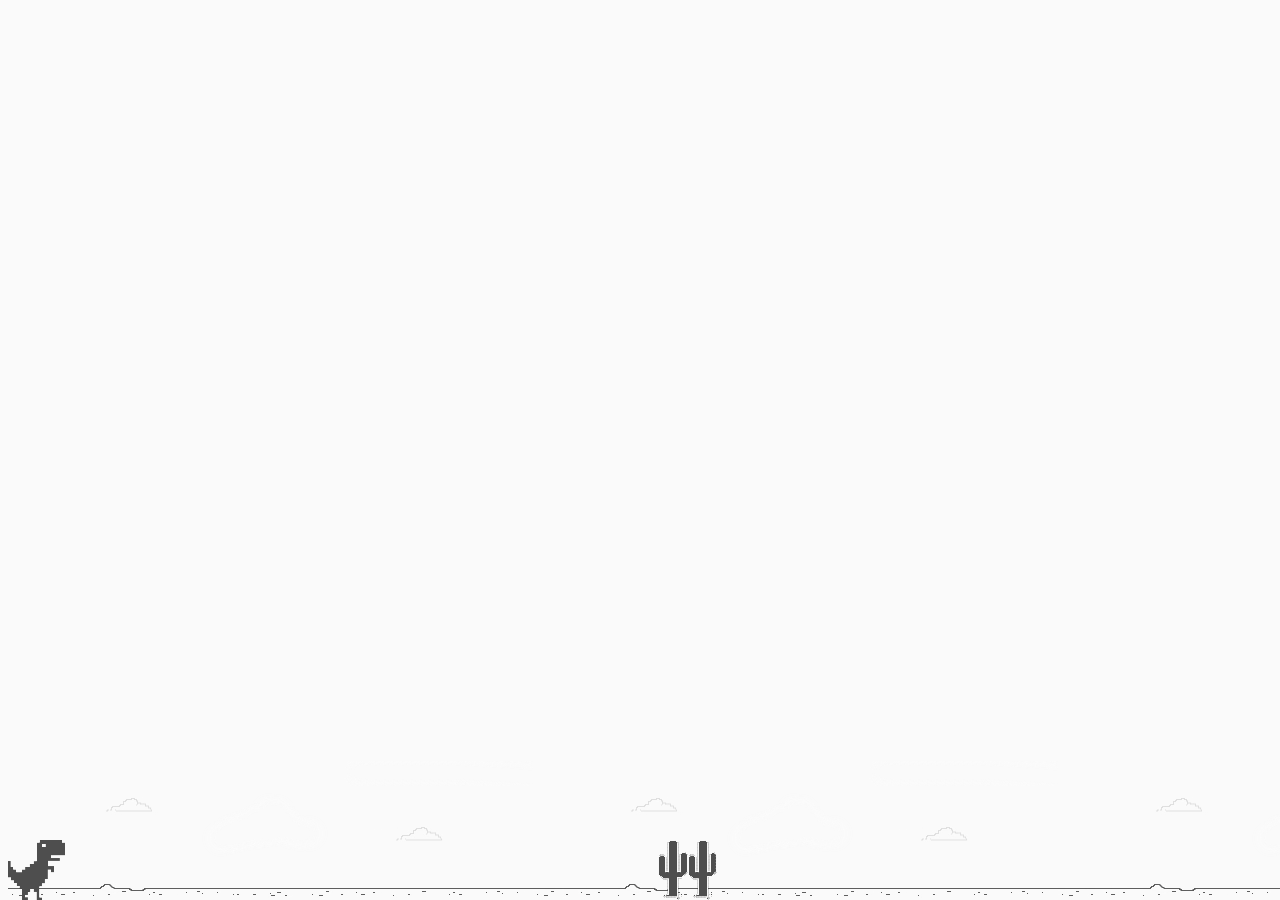
<file: dino-game/index.html>
<!DOCTYPE html>
<html lang="pt-br">
<head>
    <meta charset="UTF-8">
    <meta http-equiv="X-UA-Compatible" content="IE=edge">
    <meta name="viewport" content="width=device-width, initial-scale=1.0">
    <link rel="stylesheet" href="style.css">
    <script src="script.js" charset="UTF-8" defer></script>
    <title>Dino Game</title>
</head>
<body>
    <div class="background">
        <div class="dino"></div>
    </div>
</body>
</html>
</file>
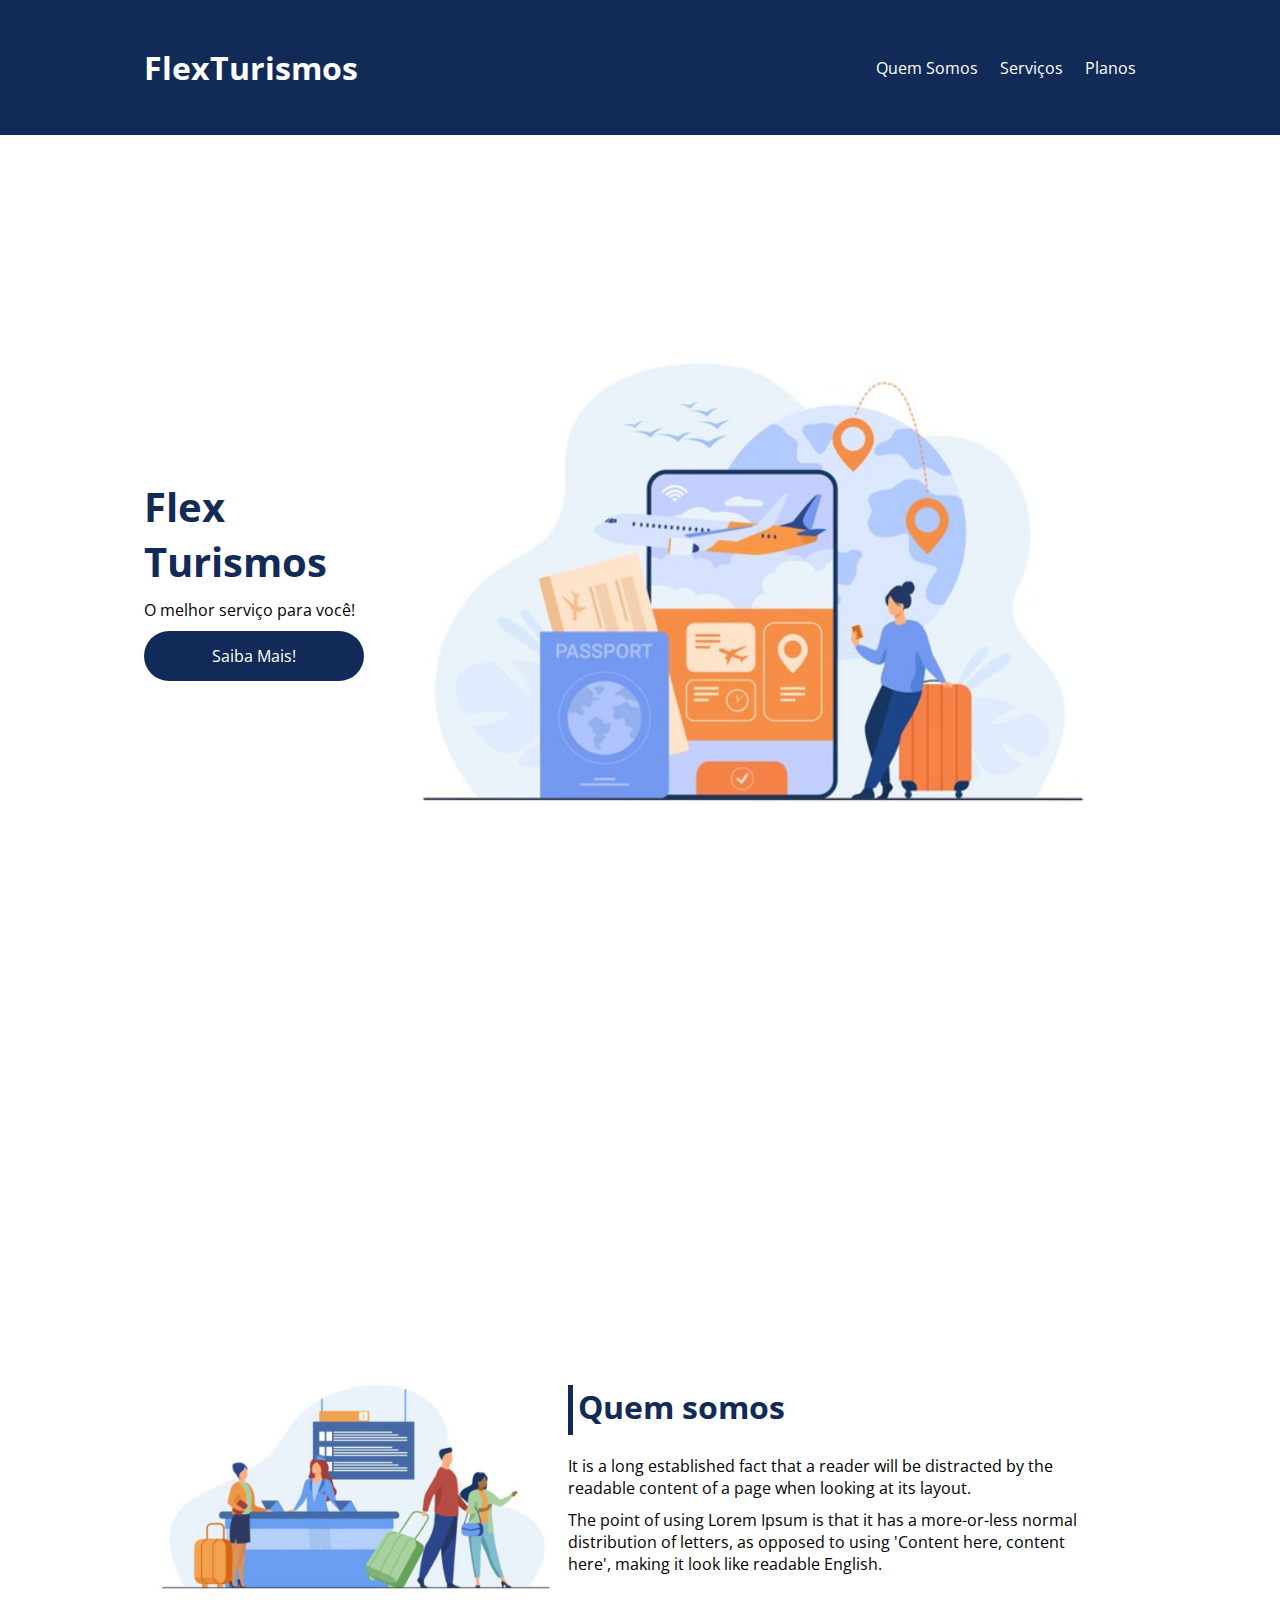
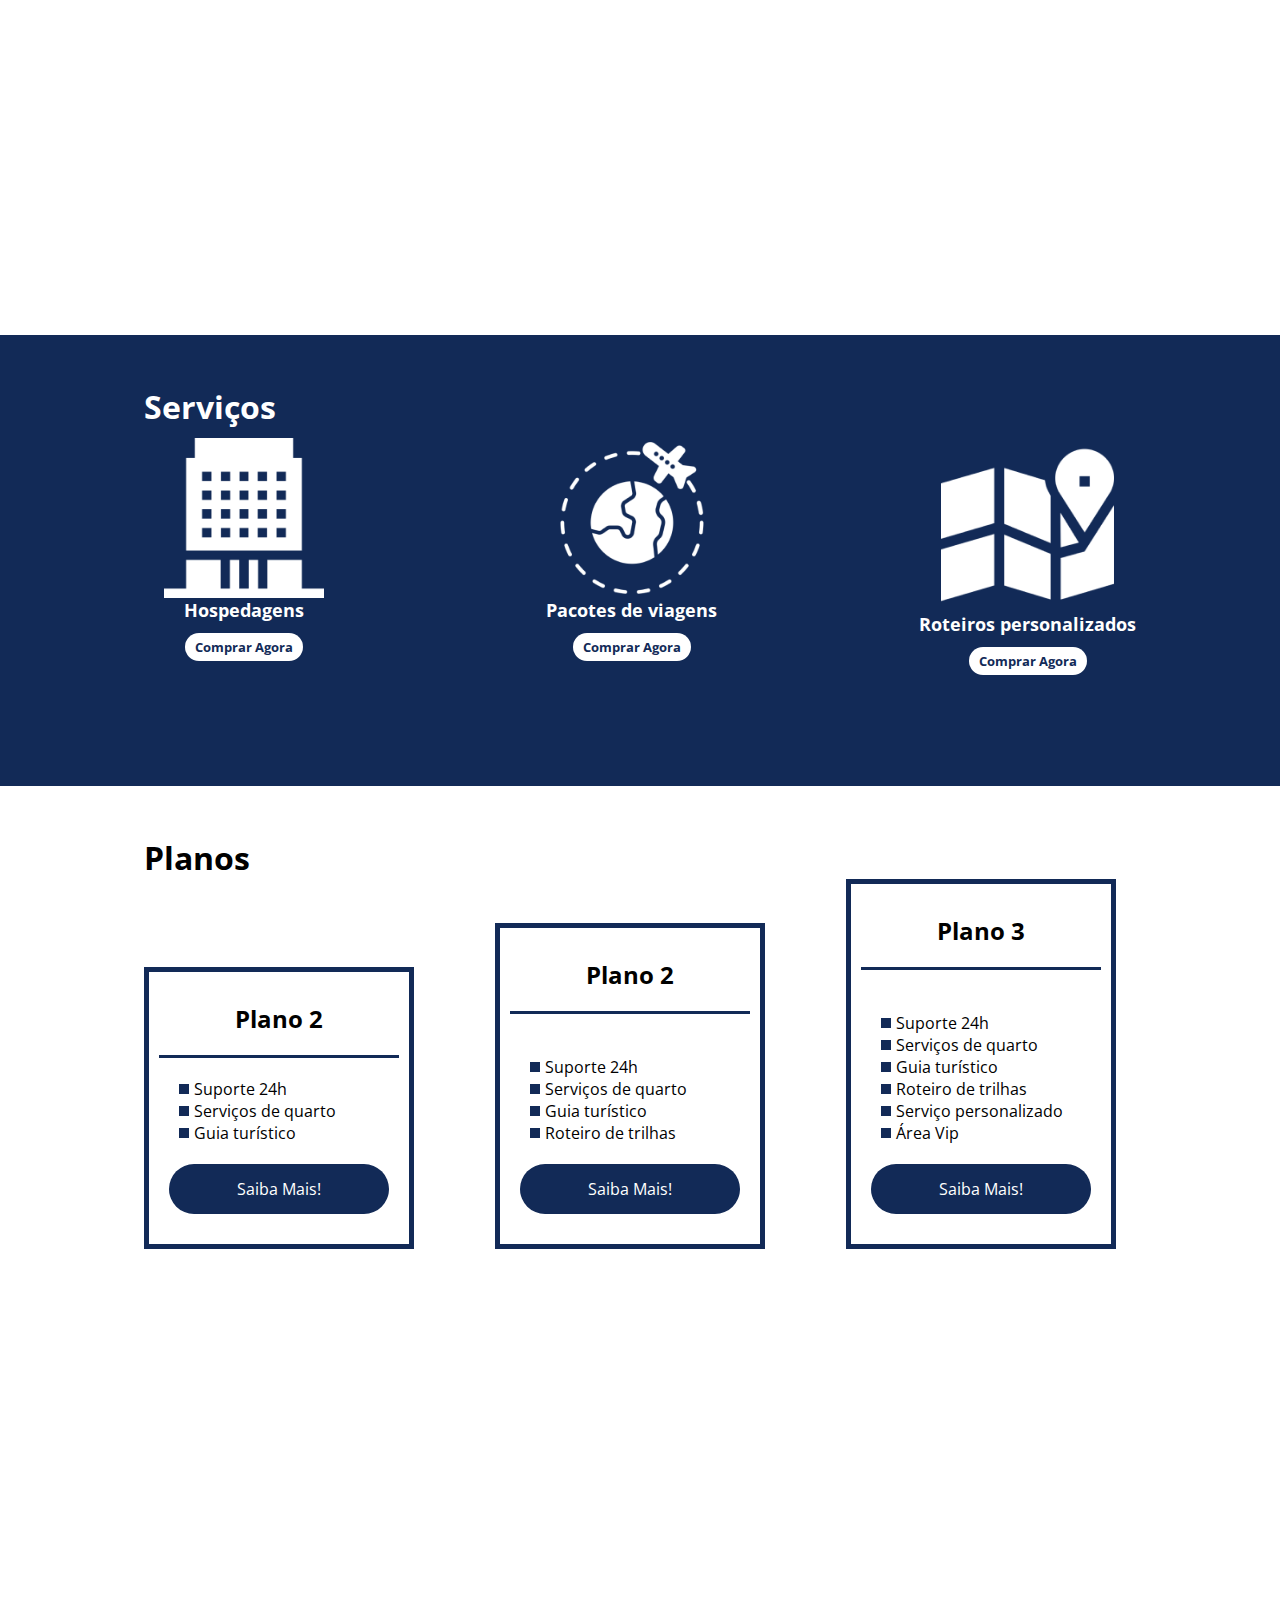
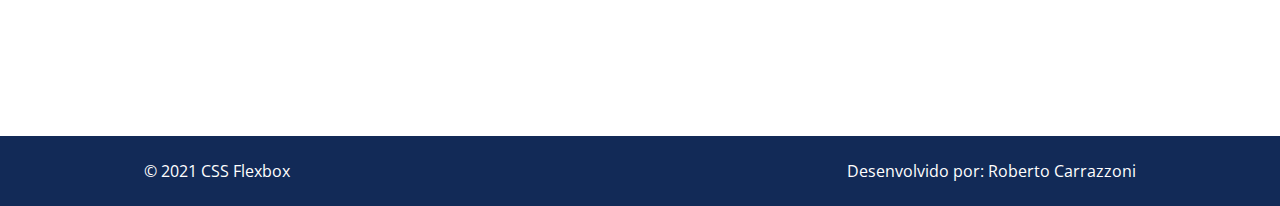
<file: project-flexbox-dio/flex-projeto/index.html>
<!DOCTYPE html>
<html lang="pt-br">
<head>
    <meta charset="UTF-8">
    <meta name="viewport" content="width=device-width, initial-scale=1.0">
    <title>Flex Turismos</title>
    <link rel="stylesheet" href="./style.css">
</head>
<body>
        <header>
            <nav class="flex-container menu">
                <h1>FlexTurismos</h1>
            <ul class="list-items">
                <li><a href="#quem-somos">Quem Somos</a></li>
                <li><a href="#servicos">Serviços</a></li>
                <li><a href="#planos">Planos</a></li>
            </ul>
        </nav>
        </header>
        <section class="flex-container apresentacao">
            <div class="texto-apresentacao">
                <h1>Flex <br>Turismos</h1>
                <p>O melhor serviço para você!</p>
                <a href="" class="btn">Saiba Mais!</a>
            </div>
        
            <img src="./images/0-main.png" alt="banner de apresentação">
            
        </section>
        <section class="flex-container" id="quem-somos">
                <div>
                    <h2>Quem somos</h2>
                    <p>It is a long established fact that a reader will be distracted by the readable content of a page when looking at its layout. </p>
                    <p>The point of using Lorem Ipsum is that it has a more-or-less normal distribution of letters, as opposed to using 'Content here, content here', making it look like readable English.</p>
                </div>
                <img src="./images/1-quem-somos.png" alt="balcão de atendimento">
        </section>
                <div class="container-externo">
                <section class="flex-container" id="servicos">
                        <h2>Serviços</h2>
                    <ul class="list-servicos">
                        <li class="item-servico">
                        <img src="./images/icon-2.png" alt="hospedagens">
                            <p>Hospedagens</p>
                            <a href="#">Comprar Agora</a>
                        </li>
                        <li class="item-servico">
                        <img src="./images/icon-1.png" alt="pacote de viagens">
                        <p>Pacotes de viagens</p>
                        <a href="#">Comprar Agora</a>
                        </li>
                        <li class="item-servico">
                            <div><img src="./images/icon-3.png" alt="roteiros personalizados"></div>
                            <p>Roteiros personalizados</p>
                            <a href="#">Comprar Agora</a>
                        </li>
                    </ul>
                </section>
                </div>
        <section class="flex-container" id="plano">
        <h2>Planos</h2>
            <div class="list-plano">
                <div class="item-plano">
                    <h3>Plano 2</h3>
                    <ul>
                        <li>Suporte 24h</li>
                        <li>Serviços de quarto</li>
                        <li>Guia turístico</li>
                    </ul>
                    <a href="#" class="btn">Saiba Mais!</a>
                </div>
                <div class="item-plano">
                    <h3>Plano 2</h3>
                    <br>
                    <ul>
                        <li>Suporte 24h</li>
                        <li>Serviços de quarto</li>
                        <li>Guia turístico</li>
                        <li>Roteiro de trilhas</li>
                        
                    </ul>
                    <a href="#" class="btn">Saiba Mais!</a>
                </div>
                <div class="item-plano">
                    <h3>Plano 3</h3>
                    <br>
                    <ul>
                        <li>Suporte 24h</li>
                        <li>Serviços de quarto</li>
                        <li>Guia turístico</li>
                        <li>Roteiro de trilhas</li>
                        <li>Serviço personalizado</li>
                        <li>Área Vip</li>
                    </ul>
                    <a href="#" class="btn">Saiba Mais!</a>
                </div>
            </div>
        </section>
        <footer>
            <div class="flex-container footer">
                <p>&copy; 2021 CSS Flexbox</p>
                <p>Desenvolvido por: Roberto Carrazzoni</p>
            </div>
        </footer>
</body>
</html>
</file>
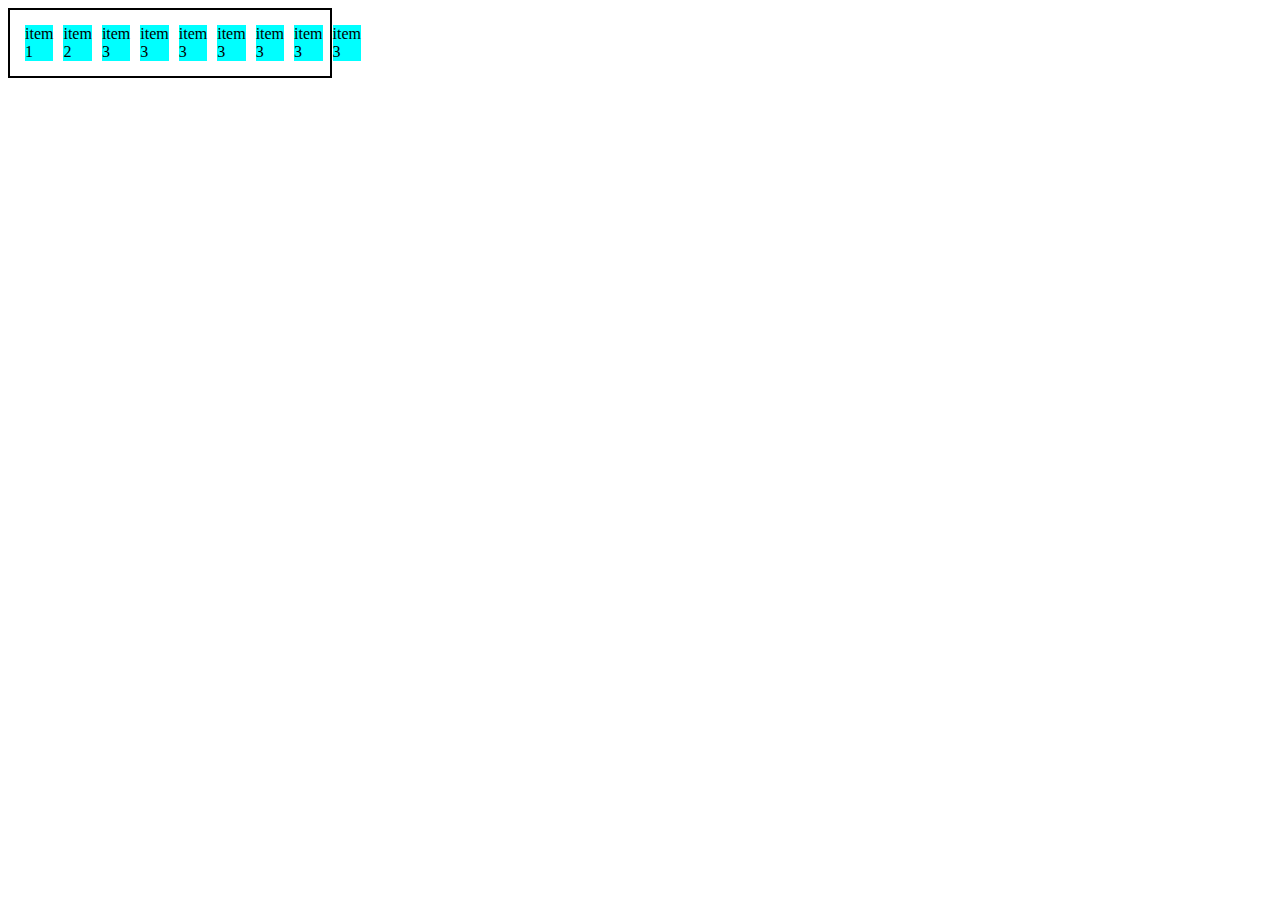
<file: project-flexbox-dio/0-display-flex.html>
<!DOCTYPE html>
<html lang="en">
<head>
    <meta charset="UTF-8">
    <meta name="viewport" content="width=device-width, initial-scale=1.0">
    <title>Fundamentos - display flex</title>
    <style>
        .flex{
            max-width: 300px;
            padding: 10px;
            border: 2px solid black;
            display: flex;
        }

        .item{
            background-color: aqua;
            margin: 5px;
        }
    </style>
</head>
<body>
    <div class="flex">
        <div class="item">item 1</div>
        <div class="item">item 2</div>
        <div class="item">item 3</div>
        <div class="item">item 3</div>
        <div class="item">item 3</div>
        <div class="item">item 3</div>
        <div class="item">item 3</div>
        <div class="item">item 3</div>
        <div class="item">item 3</div>
    </div>
</body>
</html>
</file>
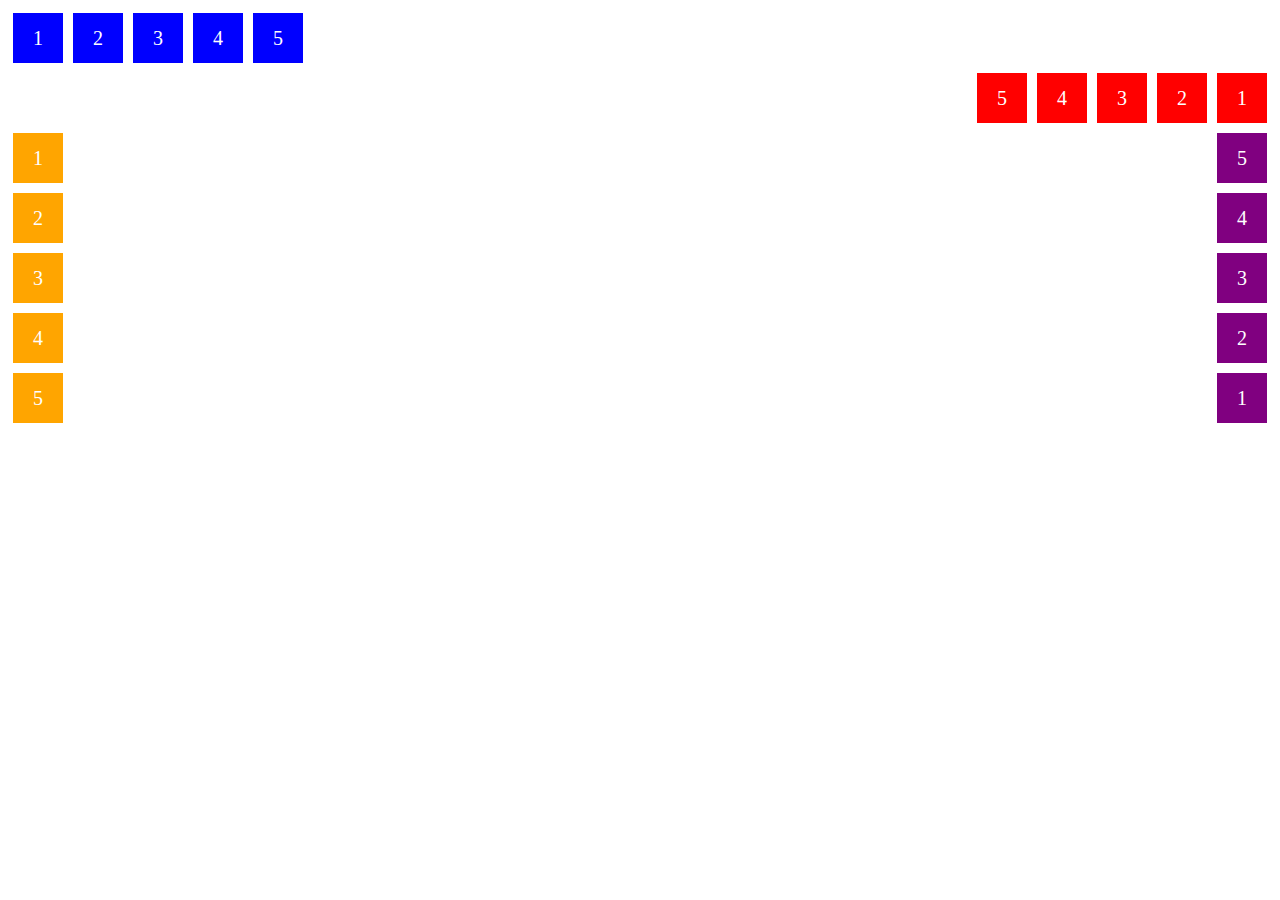
<file: project-flexbox-dio/1-flex-direction.html>
<!DOCTYPE html>
<html lang="en">
<head>
    <meta charset="UTF-8">
    <meta name="viewport" content="width=device-width, initial-scale=1.0">
    <title>Fundamentos - Flex direction</title>

    <style>
        .flex-container{
            margin: 0;
            padding: 0;
            display: flex;
            list-style: none;
        }

        .flex-item{
            background: blue;
            height: 50px;
            width: 50px;
            line-height: 50px;
            font-size: 20px;
            color: white;
            text-align: center;
            margin: 5px;
        }

        .row{
            flex-direction: row;
        }

        .row-reverse{
            flex-direction: row-reverse;
        }

        .row-reverse li{
            background-color: red;
        }

        .column{
            float: left;
            flex-direction: column;
        }

        .column li{
            background: orange;
        }

        .column-reverse{
            float: right;
            flex-direction: column-reverse;
        }

        .column-reverse li{
            background: purple;
        }

    </style>
</head>
<body>
    <ul class="flex-container row">
        <li class="flex-item">1</li>
        <li class="flex-item">2</li>
        <li class="flex-item">3</li>
        <li class="flex-item">4</li>
        <li class="flex-item">5</li>
    </ul>

    <ul class="flex-container row-reverse">
        <li class="flex-item">1</li>
        <li class="flex-item">2</li>
        <li class="flex-item">3</li>
        <li class="flex-item">4</li>
        <li class="flex-item">5</li>
    </ul>

    <ul class="flex-container column">
        <li class="flex-item">1</li>
        <li class="flex-item">2</li>
        <li class="flex-item">3</li>
        <li class="flex-item">4</li>
        <li class="flex-item">5</li>
    </ul>

    <ul class="flex-container column-reverse">
        <li class="flex-item">1</li>
        <li class="flex-item">2</li>
        <li class="flex-item">3</li>
        <li class="flex-item">4</li>
        <li class="flex-item">5</li>
    </ul>
</body>
</html>
</file>
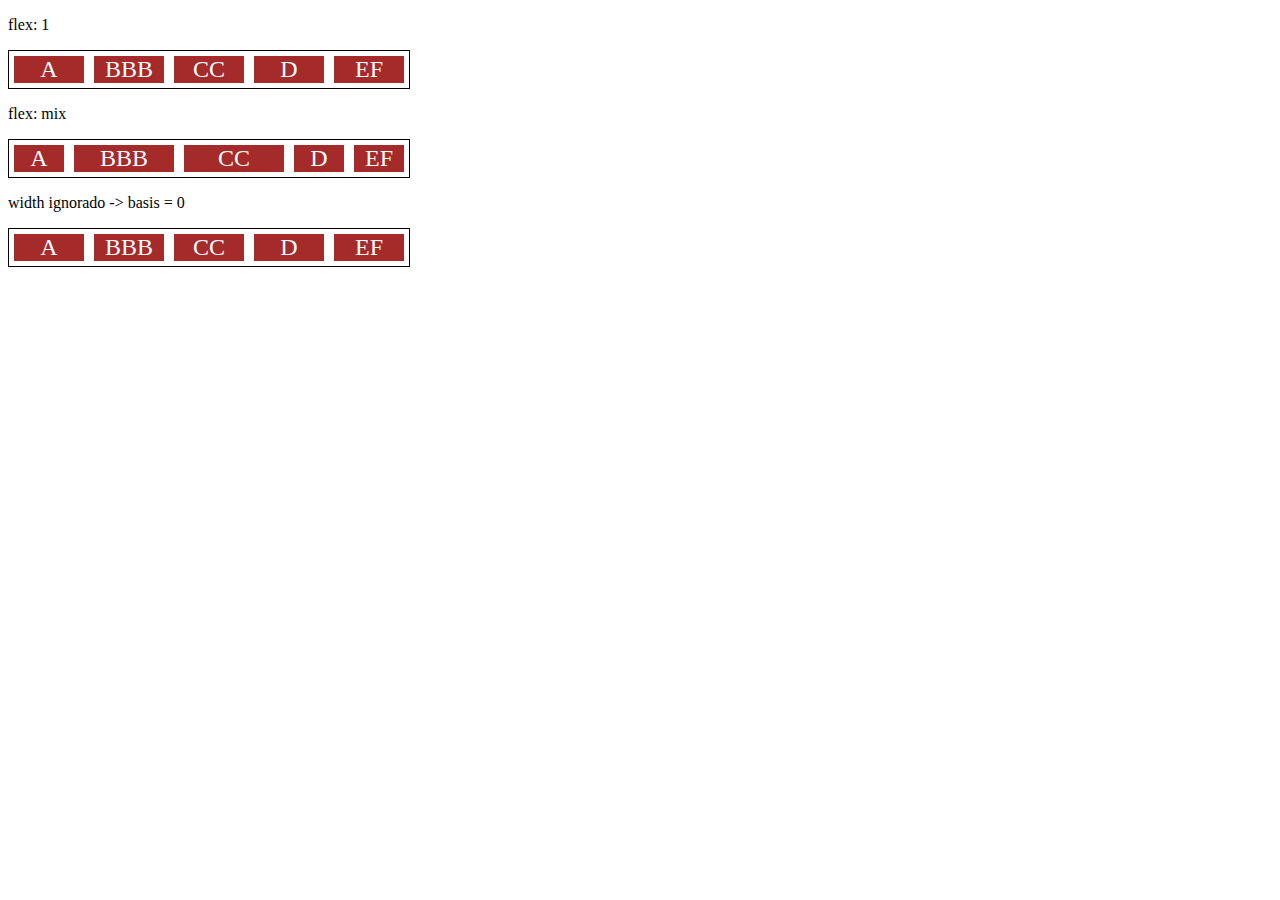
<file: project-flexbox-dio/10-flex.html>
<!DOCTYPE html>
<html lang="en">
<head>
    <meta charset="UTF-8">
    <meta name="viewport" content="width=device-width, initial-scale=1.0">
    <title>Fundamentos - flex</title>
    <style>
        .flex-container{
            display: flex;
            border: 1px solid black;
            max-width: 400px;
            margin-bottom: 10px;
        }

        .item{
            background-color: brown;
            color: white;
            font-size: 24px;
            text-align: center;
            margin: 5PX;
        }

        .flex-1{
            flex: 1; 
            /* grow = 1, shrink = 1, basis = 0 */
        }

        .largura{
            width: 200px;
            /* min-width: 250px; */
        }

        .flex-2{
            flex: 2; 
            /* grow = 2, shrink = 1, basis = 0 */
        }

    </style>
</head>
<body>
    <p>flex: 1</p>
    <div class="flex-container">
        <div class="item flex-1">A</div>
        <div class="item flex-1">BBB</div>
        <div class="item flex-1">CC</div>
        <div class="item flex-1">D</div>
        <div class="item flex-1">EF</div>
    </div>

    <p>flex: mix</p>
    <div class="flex-container">
        <div class="item flex-1">A</div>
        <div class="item flex-2">BBB</div>
        <div class="item flex-2">CC</div>
        <div class="item flex-1">D</div>
        <div class="item flex-1">EF</div>
    </div>

    <p>width ignorado -> basis = 0</p>

    <div class="flex-container">
        <div class="item flex-1 largura">A</div>
        <div class="item flex-1 largura">BBB</div>
        <div class="item flex-1 largura">CC</div>
        <div class="item flex-1 largura">D</div>
        <div class="item flex-1 largura">EF</div>
    </div>
</body>
</html>
</file>
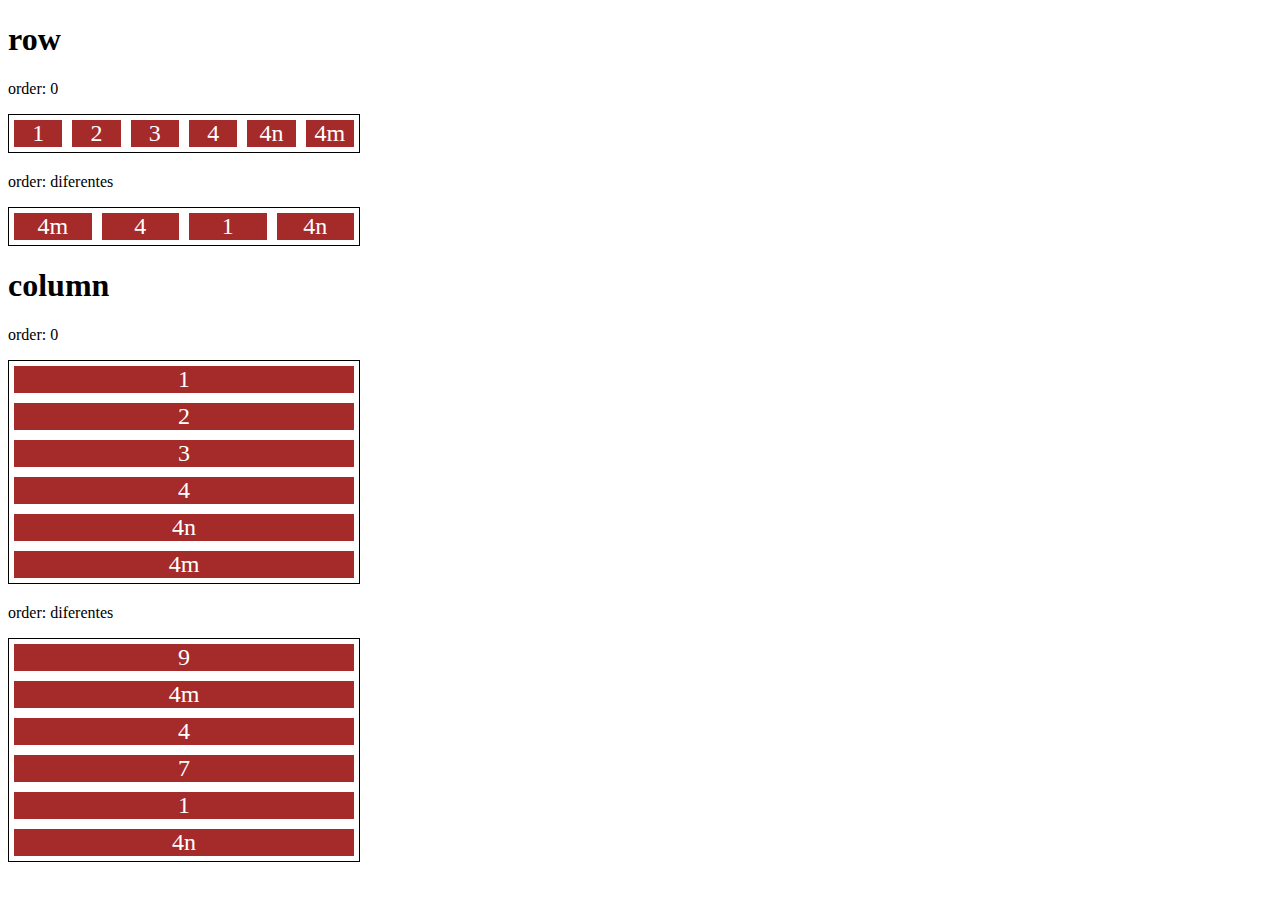
<file: project-flexbox-dio/11-order.html>
<!DOCTYPE html>
<html lang="en">
<head>
    <meta charset="UTF-8">
    <meta name="viewport" content="width=device-width, initial-scale=1.0">
    <title>Fundamentos - order</title>

    <style>
        .flex-container{
            display: flex;
            max-width: 350px;
            border: 1px solid black;
            margin-bottom: 20px;
        }

        .item{
            flex: 1;
            background: brown;
            color: white;
            text-align: center;
            font-size: 24px;
            margin: 5px;
        }
        .o1{
            order: 1;
        }

        .o2{
            order: 2;
        }

        .o3{
            order: 3;
        }

        .o4{
            order: 4;
        }

        .direction{
            flex-direction: column;
        }
    </style>
</head>
<body>
    <h1>row</h1>
    <p>order: 0</p>
    <div class="flex-container">
        <div class="item">1</div>
        <div class="item">2</div>
        <div class="item">3</div>
        <div class="item">4</div>
        <div class="item">4n</div>
        <div class="item">4m</div>
    </div>

    <p>order: diferentes</p>
    <div class="flex-container">
        <div class="item o3">1</div>
        <div class="item o2">4</div>
        <div class="item o3">4n</div>
        <div class="item o1">4m</div>
    </div>


    <h1>column</h1>
    <p>order: 0</p>
    <div class="flex-container direction">
        <div class="item">1</div>
        <div class="item">2</div>
        <div class="item">3</div>
        <div class="item">4</div>
        <div class="item">4n</div>
        <div class="item">4m</div>
    </div>

    <p>order: diferentes</p>
    <div class="flex-container direction">
        <div class="item o3">7</div>
        <div class="item o1">9</div>
        <div class="item o3">1</div>
        <div class="item o2">4</div>
        <div class="item o3">4n</div>
        <div class="item o1">4m</div>
    </div>
</body>
</html>
</file>
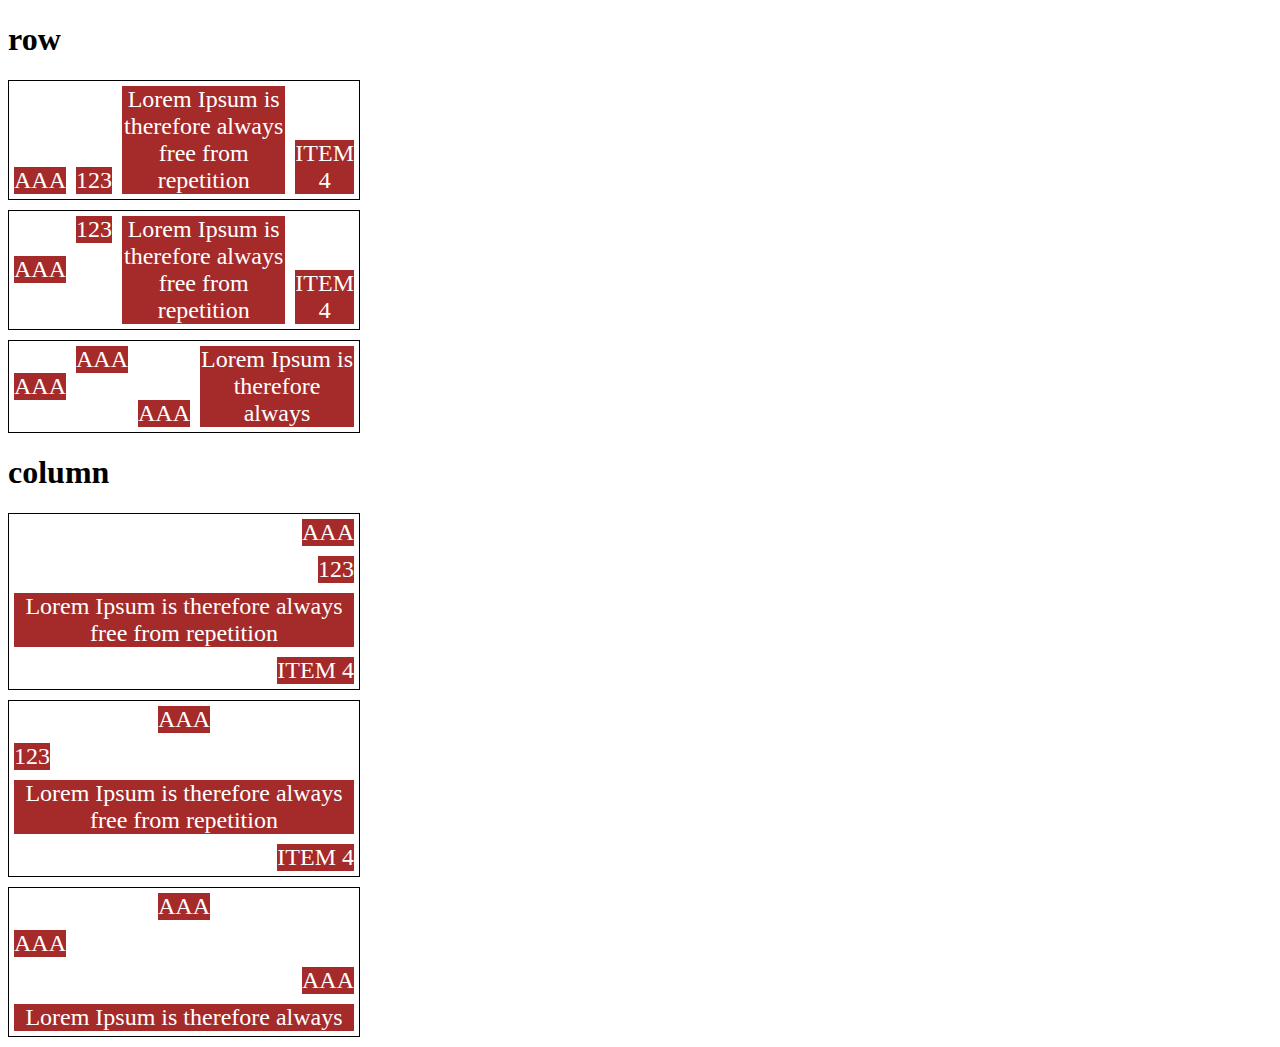
<file: project-flexbox-dio/13-align-self.html>
<!DOCTYPE html>
<html lang="en">
<head>
    <meta charset="UTF-8">
    <meta name="viewport" content="width=device-width, initial-scale=1.0">
    <title>Fundamnetos - align self</title>

    <style>
        .flex-container{
            max-width: 350px;
            border: 1px solid;
            margin-bottom: 10px;
            display: flex;
        }

        .align-container{
            align-items: flex-end;
        }

        .item{
            background-color: brown;
            color: white;
            font-size: 24px;
            text-align: center;
            margin: 5px;
        }

        .center{
            align-self: center;
        }

        .start{
            align-self: flex-start;
        }

        .end{
            align-self: flex-end;
        }

        .baseline{
            align-self: baseline;
        }

        .stretch{
            align-self: stretch;
        }

        .auto{
            align-self: auto;
        }

        .direction{
            flex-direction: column;
        }
    </style>
</head>
<body>

    <h1>row</h1>
    <section class="flex-container align-container">
        <div class="item auto">AAA</div>
        <div class="item auto">123</div>
        <div class="item auto">Lorem Ipsum is therefore always free from repetition</div>
        <div class="item auto">ITEM 4</div>
    </section>

    <section class="flex-container">
        <div class="item center">AAA</div>
        <div class="item start">123</div>
        <div class="item stretch">Lorem Ipsum is therefore always free from repetition</div>
        <div class="item end">ITEM 4</div>
    </section>

    <section class="flex-container">
        <div class="item center">AAA</div>
        <div class="item start">AAA</div>
        <div class="item end">AAA</div>
        <div class="item stretch">Lorem Ipsum is therefore always</div>
    </section>

    <h1>column</h1>

    <section class="flex-container align-container direction">
        <div class="item auto">AAA</div>
        <div class="item auto">123</div>
        <div class="item auto">Lorem Ipsum is therefore always free from repetition</div>
        <div class="item auto">ITEM 4</div>
    </section>

    <section class="flex-container direction">
        <div class="item center">AAA</div>
        <div class="item start">123</div>
        <div class="item stretch">Lorem Ipsum is therefore always free from repetition</div>
        <div class="item end">ITEM 4</div>
    </section>

    <section class="flex-container direction">
        <div class="item center">AAA</div>
        <div class="item start">AAA</div>
        <div class="item end">AAA</div>
        <div class="item stretch">Lorem Ipsum is therefore always</div>
    </section>
    
    
</body>
</html>
</file>
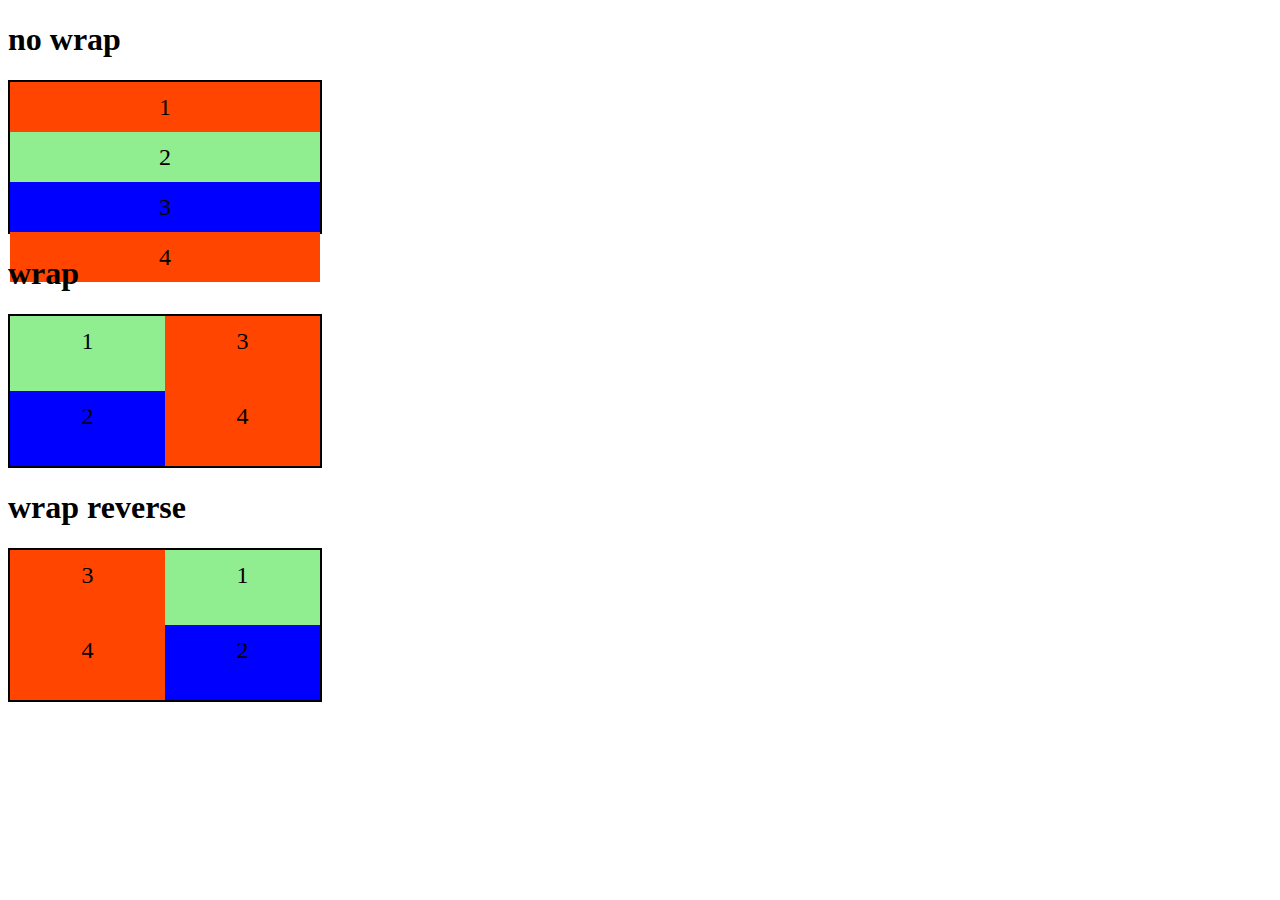
<file: project-flexbox-dio/2-flex-wrap.html>
<!DOCTYPE html>
<html lang="en">
<head>
    <meta charset="UTF-8">
    <meta name="viewport" content="width=device-width, initial-scale=1.0">
    <title>Fundamentos - flex wrap</title>

    <style>
        .flex-container{
            display: flex;
            flex-direction: column;
            height: 150px;
            border: 2px solid black;
            max-width: 310px;
        }

        .item{
            font-size: 24px;
            height: 50%;
            text-align: center;
            min-width: 100px;
            line-height: 50px;
        }

        .nowrap{
            flex-wrap: nowrap;
        }

        .wrap{
            flex-wrap: wrap;
        }

        .wrap-reverse{
            flex-wrap: wrap-reverse;
        }

        .blue{
            background-color: blue;
        }

        .green{
            background-color: lightgreen;
        }

        .orange{
            background-color: orangered;
        }
    </style>
</head>
<body>
    <h1>no wrap</h1>

    <div class="flex-container nowrap">
        <div class="item orange">1</div>
        <div class="item green">2</div>
        <div class="item blue">3</div>
        <div class="item orange">4</div>
    </div>

    <h1>wrap</h1>

    <div class="flex-container wrap">
        <div class="item green">1</div>
        <div class="item blue">2</div>
        <div class="item orange">3</div>
        <div class="item orange">4</div>
    </div>

    <h1>wrap reverse</h1>

    <div class="flex-container wrap-reverse">
        <div class="item green">1</div>
        <div class="item blue">2</div>
        <div class="item orange">3</div>
        <div class="item orange">4</div>
    </div>


</body>
</html>
</file>
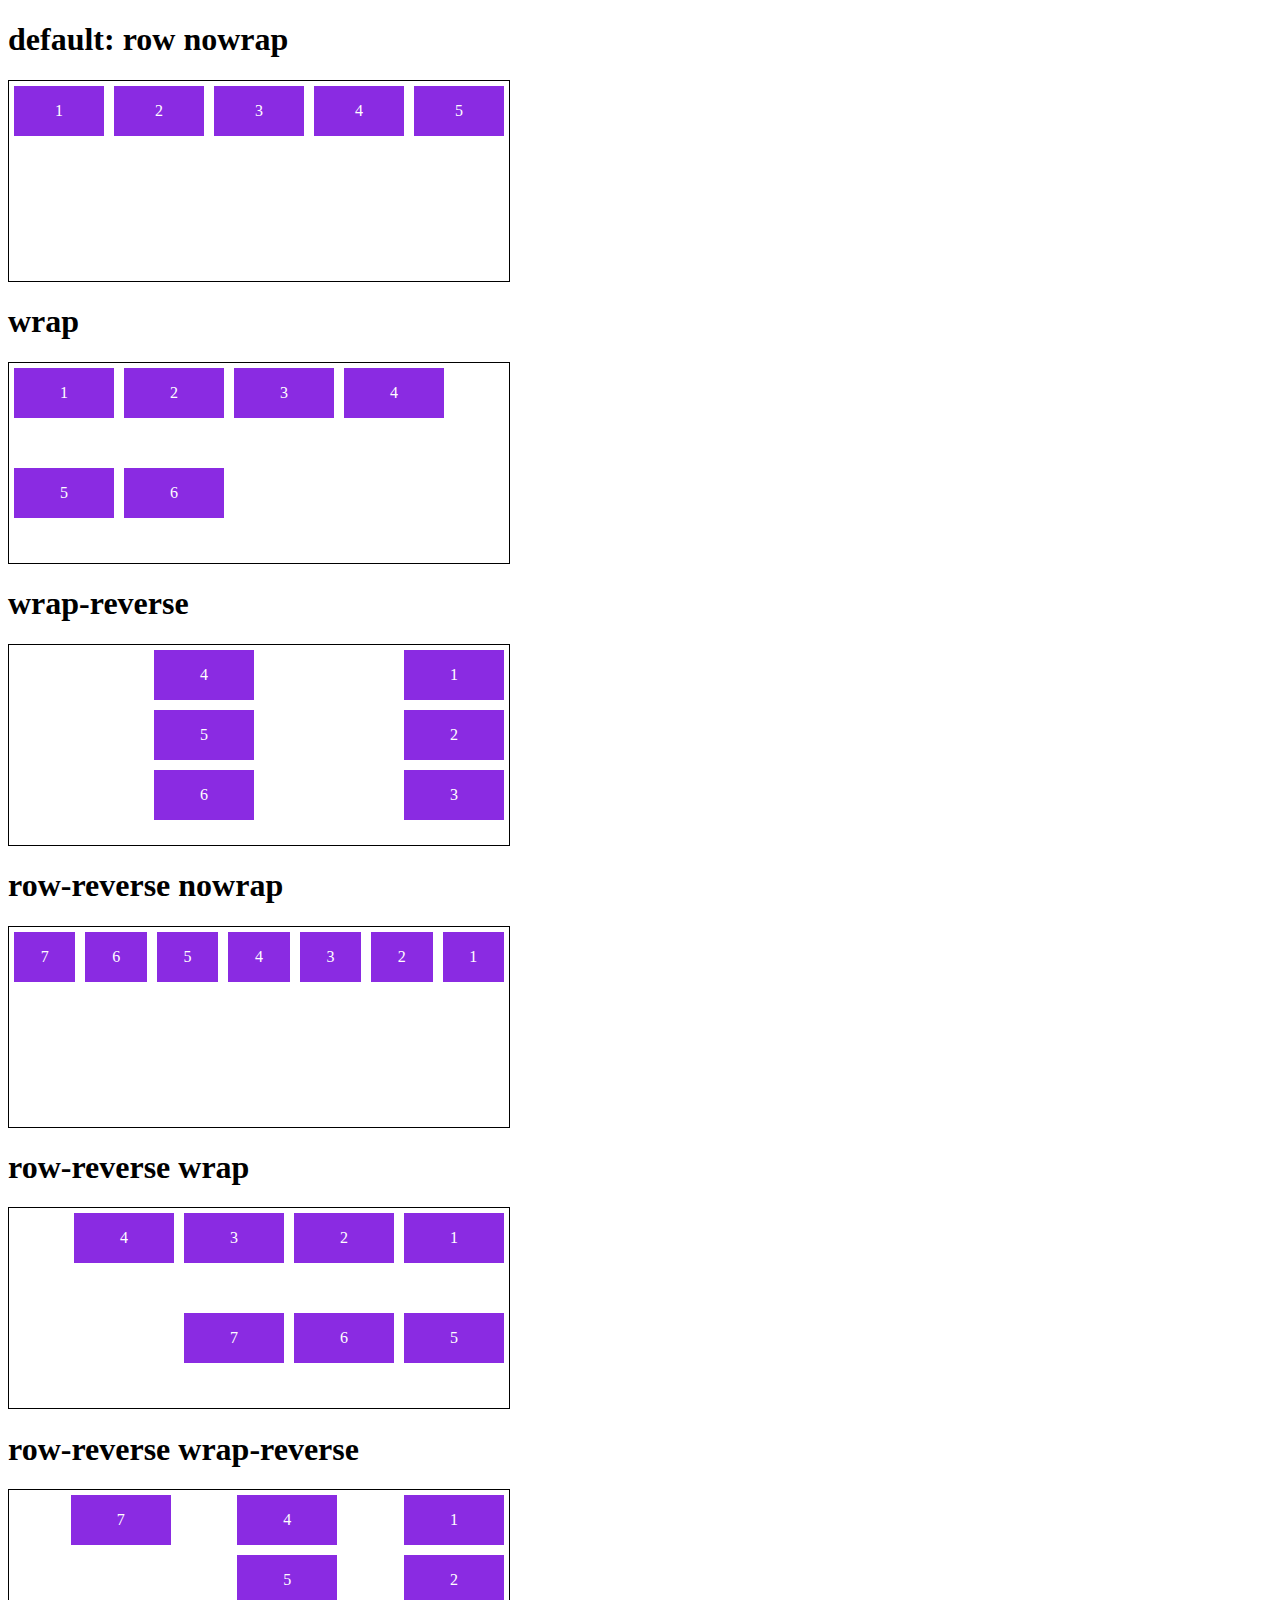
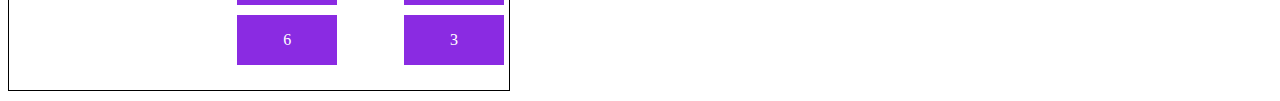
<file: project-flexbox-dio/3-flex-flow.html>
<!DOCTYPE html>
<html lang="en">
<head>
    <meta charset="UTF-8">
    <meta name="viewport" content="width=device-width, initial-scale=1.0">
    <title>Fundamentos - flex flow</title>

    <style>
        .flex-container{
            display: flex;
            border: 1px solid black;
            max-width: 500px;
            margin-bottom: 10px;
            height: 200px;
        }

        .default{
            flex-flow: row nowrap;
        }

        .wrap{
            flex-flow: row wrap;
        }

        .wrap-reverse{
            flex-flow: column wrap-reverse;
        }

        .r-nowrap{
            flex-flow: row-reverse nowrap;
        }

        .r-wrap{
            flex-flow: row-reverse wrap;
        }

        .rr-wrap{
            flex-flow: column wrap-reverse;
        }

        .item{
            background-color: blueviolet;
            margin: 5px;
            color: white;
            text-align: center;
            width: 100px;
            height: 50px;
            line-height: 50px;
        }
    </style>
</head>
<body>
    <h1>default: row nowrap</h1>
    <div class="flex-container default">
        <div class="item">1</div>
        <div class="item">2</div>
        <div class="item">3</div>
        <div class="item">4</div>
        <div class="item">5</div>
    </div>

    <h1>wrap</h1>
    <div class="flex-container wrap">
        <div class="item">1</div>
        <div class="item">2</div>
        <div class="item">3</div>
        <div class="item">4</div>
        <div class="item">5</div>
        <div class="item">6</div>
    </div>

    <h1>wrap-reverse</h1>
    <div class="flex-container wrap-reverse">
        <div class="item">1</div>
        <div class="item">2</div>
        <div class="item">3</div>
        <div class="item">4</div>
        <div class="item">5</div>
        <div class="item">6</div>
    </div>

    <h1>row-reverse nowrap</h1>
    <div class="flex-container r-nowrap">
        <div class="item">1</div>
        <div class="item">2</div>
        <div class="item">3</div>
        <div class="item">4</div>
        <div class="item">5</div>
        <div class="item">6</div>
        <div class="item">7</div>
    </div>

    <h1>row-reverse wrap</h1>
    <div class="flex-container r-wrap">
        <div class="item">1</div>
        <div class="item">2</div>
        <div class="item">3</div>
        <div class="item">4</div>
        <div class="item">5</div>
        <div class="item">6</div>
        <div class="item">7</div>
    </div>

    <h1>row-reverse wrap-reverse</h1>
    <div class="flex-container rr-wrap">
        <div class="item">1</div>
        <div class="item">2</div>
        <div class="item">3</div>
        <div class="item">4</div>
        <div class="item">5</div>
        <div class="item">6</div>
        <div class="item">7</div>
    </div>
</body>
</html>
</file>
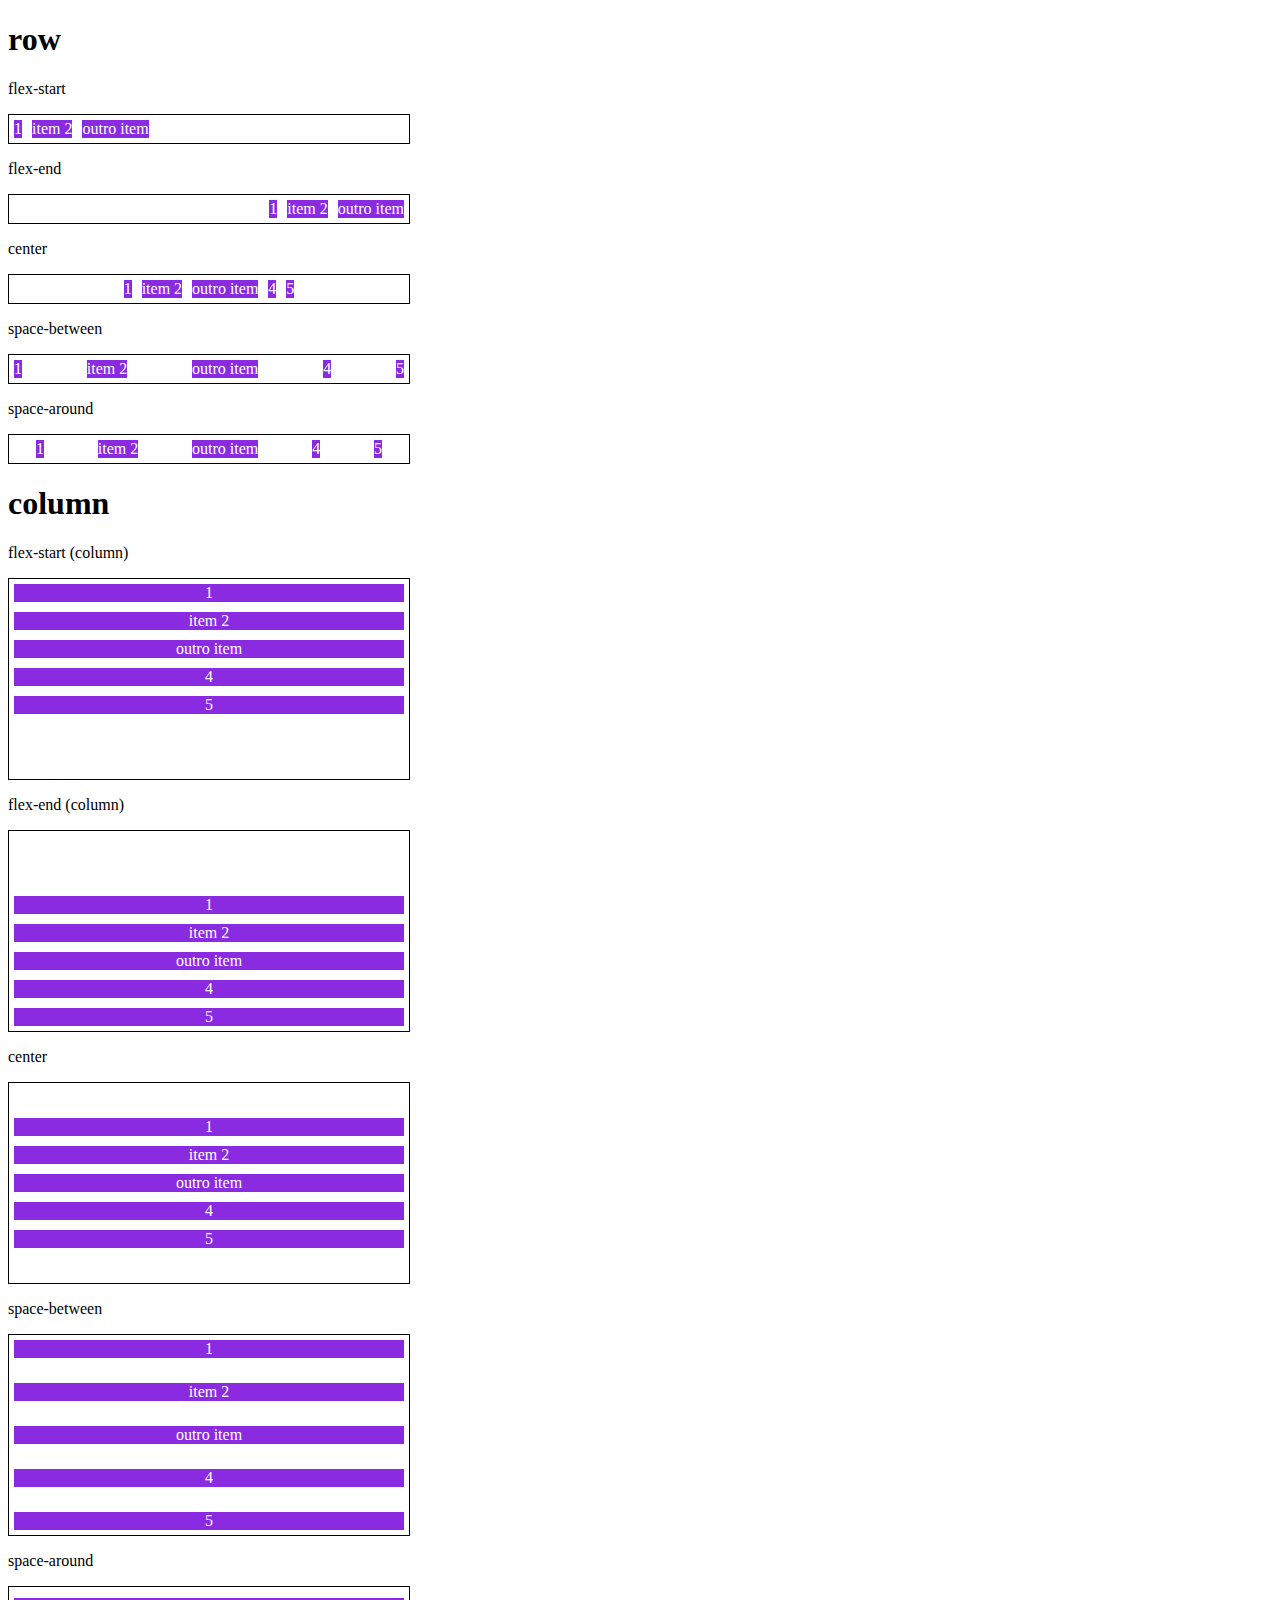
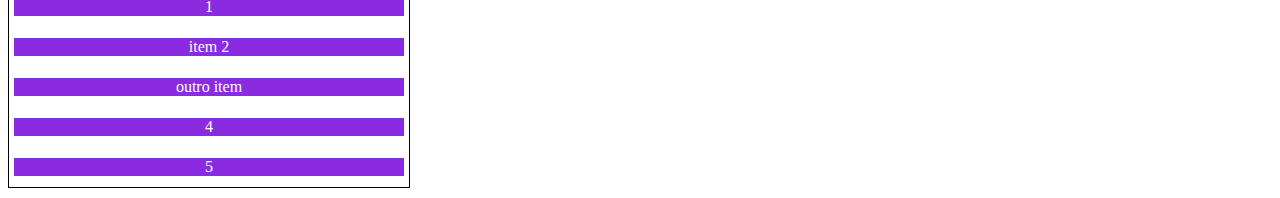
<file: project-flexbox-dio/4-justify-content.html>
<!DOCTYPE html>
<html lang="en">
<head>
    <meta charset="UTF-8">
    <meta name="viewport" content="width=device-width, initial-scale=1.0">
    <title>Fundamentos - justify-content</title>
    <style>
        .container{
            max-width: 400px;
            border: 1px solid black;
            margin: 0;
            display: flex;
            margin-bottom: 10px;
        }

        .item{
            background-color: blueviolet;
            margin: 5px;
            text-align: center;
            color: white;
        }
        
        .flex-start{
            justify-content: flex-start;
        }

        .flex-end{
            justify-content: flex-end;
        }

        .center{
            justify-content: center;
        }

        .space-between{
            justify-content: space-between;
        }

        .space-around{
            justify-content: space-around;
        }

        .column{
            flex-direction: column;
            min-height: 200px;
        }
    </style>
</head>
<body>
    <h1>row</h1>
    <p>flex-start</p>
    <section class="container flex-start">
        <div class="item">1</div>
        <div class="item">item 2</div>
        <div class="item">outro item</div>
    </section>

    <p>flex-end</p>
    <section class="container flex-end">
        <div class="item">1</div>
        <div class="item">item 2</div>
        <div class="item">outro item</div>
    </section>

    <p>center</p>
    <section class="container center">
        <div class="item">1</div>
        <div class="item">item 2</div>
        <div class="item">outro item</div>
        <div class="item">4</div>
        <div class="item">5</div>
    </section>

    <p>space-between</p>
    <section class="container space-between">
        <div class="item">1</div>
        <div class="item">item 2</div>
        <div class="item">outro item</div>
        <div class="item">4</div>
        <div class="item">5</div>
    </section>

    <p>space-around</p>
    <section class="container space-around">
        <div class="item">1</div>
        <div class="item">item 2</div>
        <div class="item">outro item</div>
        <div class="item">4</div>
        <div class="item">5</div>
    </section>

    <h1>column</h1>

    <p>flex-start (column)</p>
    <section class="container flex-start column">
        <div class="item">1</div>
        <div class="item">item 2</div>
        <div class="item">outro item</div>
        <div class="item">4</div>
        <div class="item">5</div>
    </section>

    <p>flex-end (column)</p>
    <section class="container flex-end column">
        <div class="item">1</div>
        <div class="item">item 2</div>
        <div class="item">outro item</div>
        <div class="item">4</div>
        <div class="item">5</div>
    </section>
    
    <p>center</p>
    <section class="container center column">
        <div class="item">1</div>
        <div class="item">item 2</div>
        <div class="item">outro item</div>
        <div class="item">4</div>
        <div class="item">5</div>
    </section>

    <p>space-between</p>
    <section class="container space-between column">
        <div class="item">1</div>
        <div class="item">item 2</div>
        <div class="item">outro item</div>
        <div class="item">4</div>
        <div class="item">5</div>
    </section>

    <p>space-around</p>
    <section class="container space-around column">
        <div class="item">1</div>
        <div class="item">item 2</div>
        <div class="item">outro item</div>
        <div class="item">4</div>
        <div class="item">5</div>
    </section>
</body>
</html>
</file>
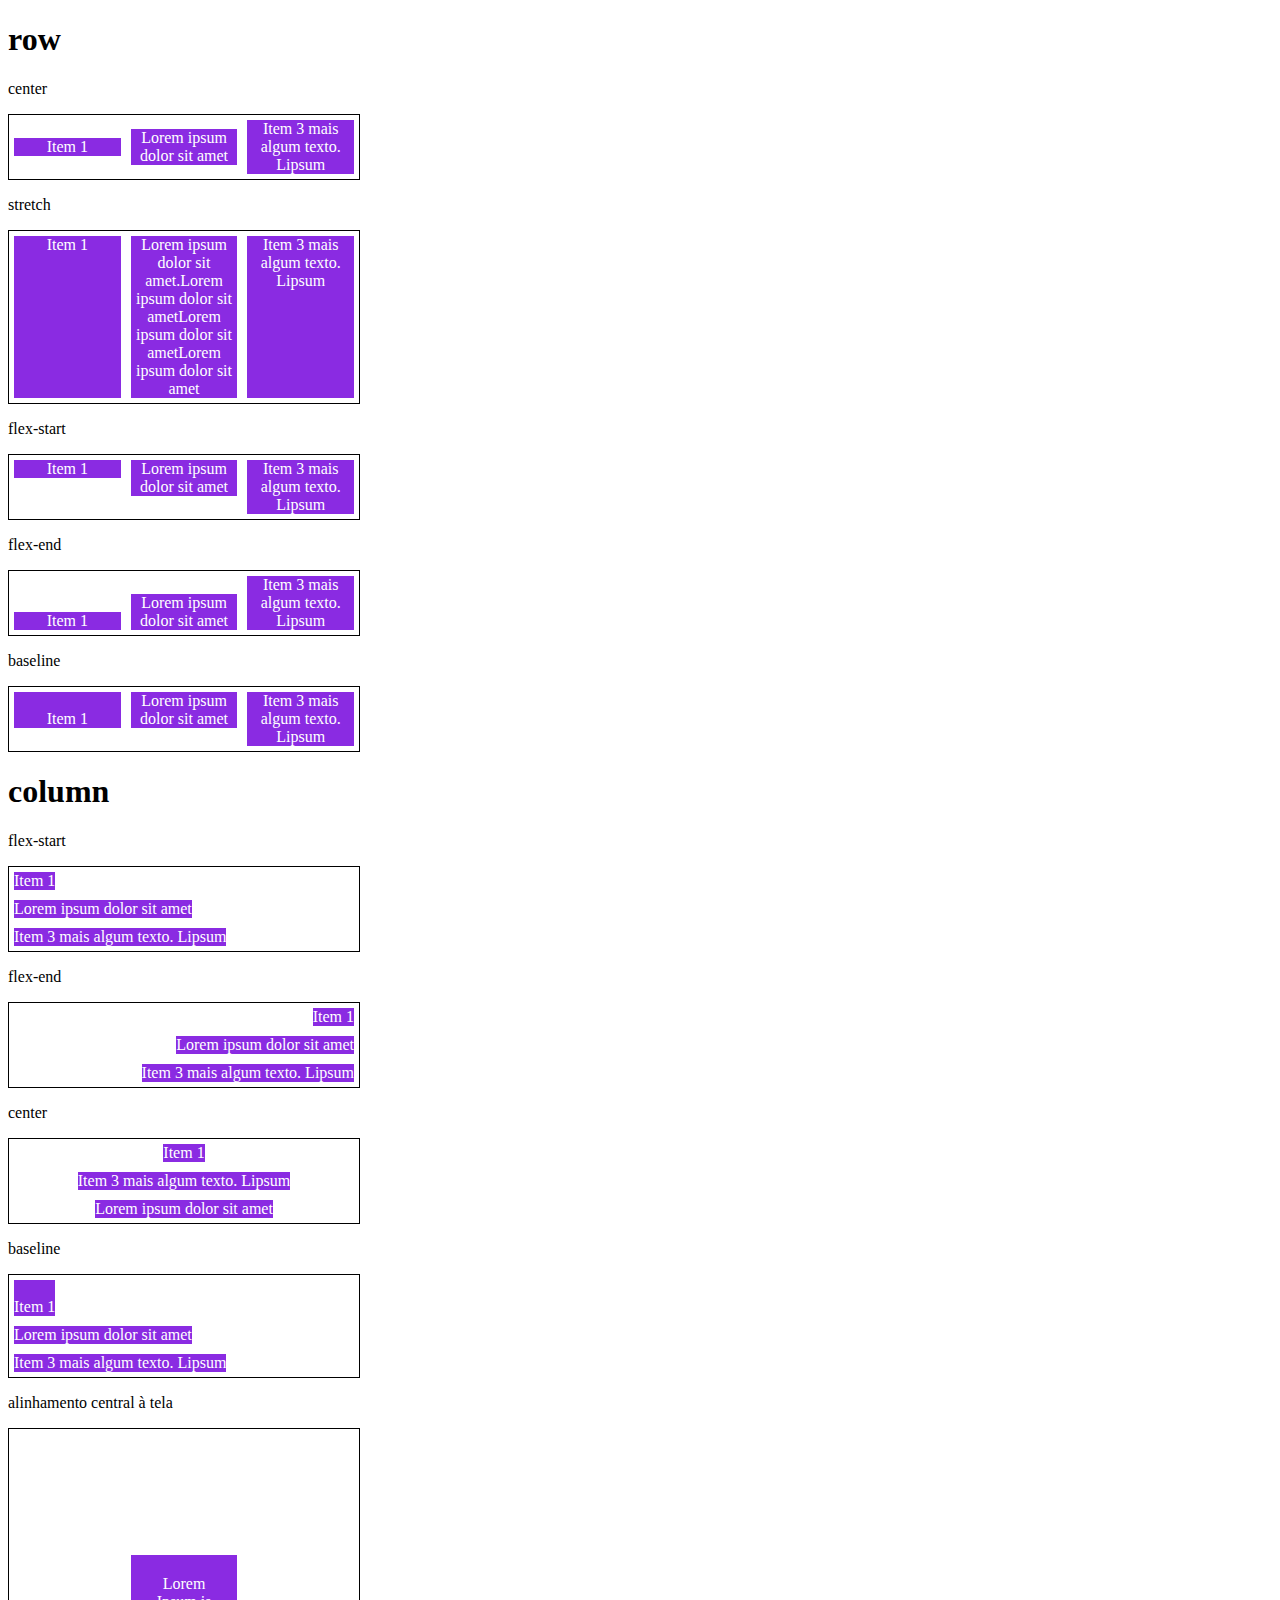
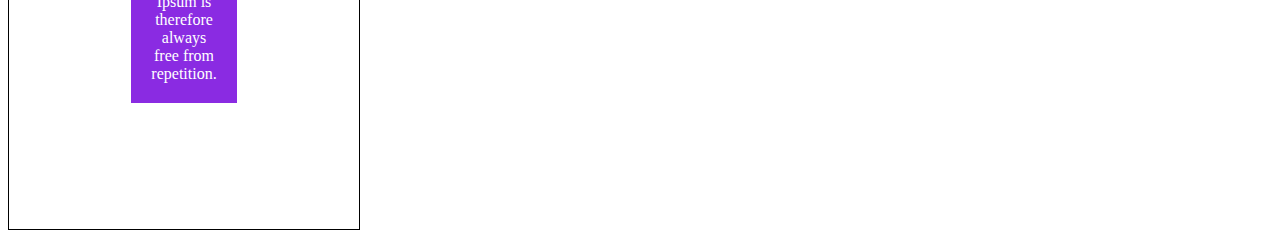
<file: project-flexbox-dio/5-align-items.html>
<!DOCTYPE html>
<html lang="en">
<head>
    <meta charset="UTF-8">
    <meta name="viewport" content="width=device-width, initial-scale=1.0">
    <title>Fundamentos - align items</title>

    <style>
        .container{
            max-width: 350px;
            border: 1px solid black;
            display: flex;
        }

        .item{
            background-color: blueviolet;
            margin: 5px;
            color: white;
            text-align: center;
            flex: 1;
        }
        
        .center{
            align-items: center;
        }

        .stretch{
            align-items: stretch;
        }

        .start{
            align-items: flex-start;
        }

        .end{
            align-items: flex-end;
        }

        .baseline{
            align-items: baseline;
        }

        .column{
            flex-direction: column;
        }

        .central{
            height: 400px;
            justify-content: center;
        }
        .central .item{
            flex: 0;
            padding: 20px;
        }
    </style>
</head>
<body>
    <h1>row</h1>
    <p>center</p>
    <section class="container center">
        <div class="item">Item 1</div>
        <div class="item">Lorem ipsum dolor sit amet</div>
        <div class="item">Item 3 mais algum texto. Lipsum</div>
    </section>

    <p>stretch</p>
    <section class="container stretch">
        <div class="item">Item 1</div>
        <div class="item">Lorem ipsum dolor sit amet.Lorem ipsum dolor sit ametLorem ipsum dolor sit ametLorem ipsum dolor sit amet</div>
        <div class="item">Item 3 mais algum texto. Lipsum</div>
    </section>

    <p>flex-start</p>
    <section class="container start">
        <div class="item">Item 1</div>
        <div class="item">Lorem ipsum dolor sit amet</div>
        <div class="item">Item 3 mais algum texto. Lipsum</div>
    </section>

    <p>flex-end</p>
    <section class="container end">
        <div class="item">Item 1</div>
        <div class="item">Lorem ipsum dolor sit amet</div>
        <div class="item">Item 3 mais algum texto. Lipsum</div>
    </section>

    <p>baseline</p>
    <section class="container baseline">
        <div class="item"><br>Item 1</div>
        <div class="item">Lorem ipsum dolor sit amet</div>
        <div class="item">Item 3 mais algum texto. Lipsum</div>
    </section>

    <h1>column</h1>
    <p>flex-start</p>
    <section class="container start column">
        <div class="item">Item 1</div>
        <div class="item">Lorem ipsum dolor sit amet</div>
        <div class="item">Item 3 mais algum texto. Lipsum</div>
    </section>

    <p>flex-end</p>
    <section class="container end column">
        <div class="item">Item 1</div>
        <div class="item">Lorem ipsum dolor sit amet</div>
        <div class="item">Item 3 mais algum texto. Lipsum</div>
    </section>

    <p>center</p>
    <section class="container center column">
        <div class="item">Item 1</div>
        <div class="item">Item 3 mais algum texto. Lipsum</div>
        <div class="item">Lorem ipsum dolor sit amet</div>
    </section>

    <p>baseline</p>
    <section class="container baseline column">
        <div class="item"><br>Item 1</div>
        <div class="item">Lorem ipsum dolor sit amet</div>
        <div class="item">Item 3 mais algum texto. Lipsum</div>
    </section>

    <p>alinhamento central à tela</p>
    <section class="container central center">
        <div class="item"> Lorem Ipsum is therefore always free from repetition.</div>
    </section>
</body>
</html>
</file>
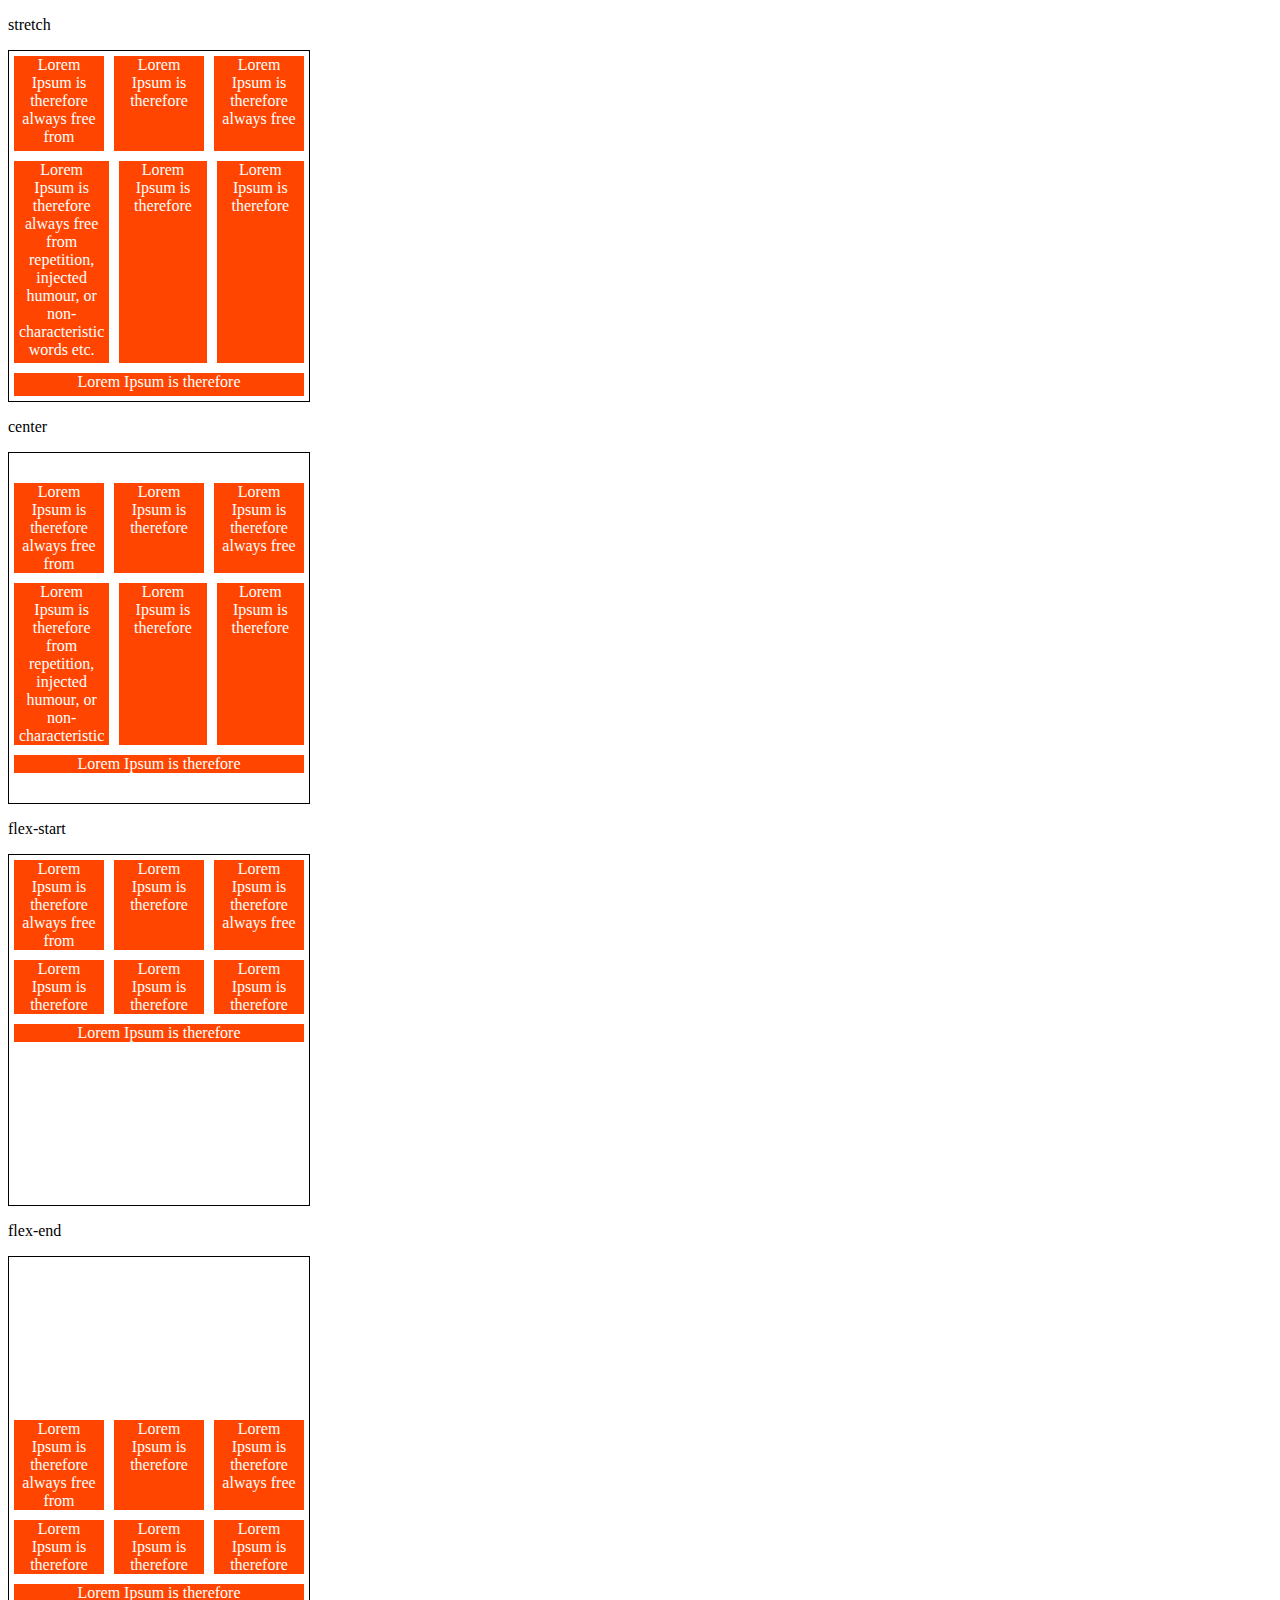
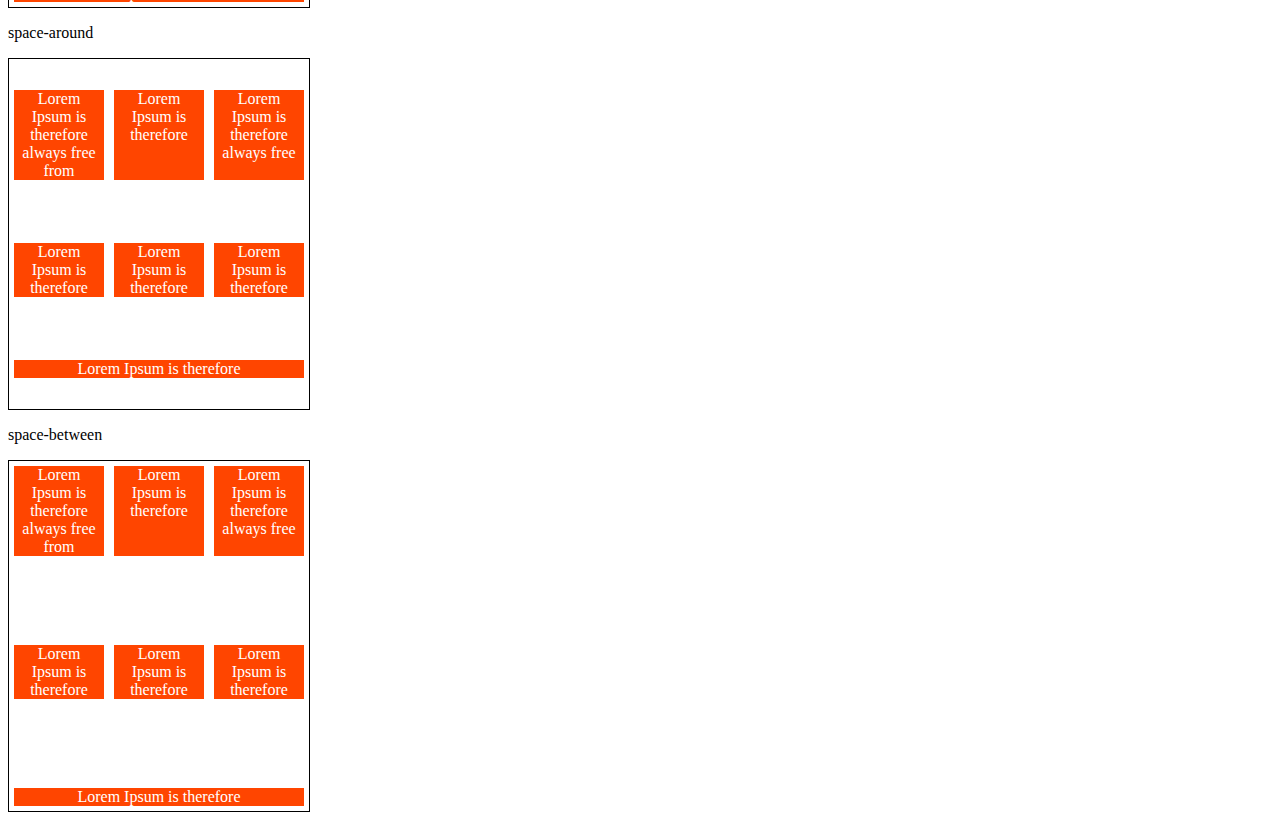
<file: project-flexbox-dio/6-align-content.html>
<!DOCTYPE html>
<html lang="en">
<head>
    <meta charset="UTF-8">
    <meta name="viewport" content="width=device-width, initial-scale=1.0">
    <title>Fundamentos - align content</title>
    <style>
        .container{
            height: 350px;
            max-width: 300px;
            display: flex;
            flex-wrap: wrap;
            border: 1px solid black;
        }

        .item{
            background-color: orangered;
            padding: 0 5px;
            margin: 5px;
            flex: 1;
            text-align: center;
            color: white;
        }
        .stretch{
            align-content: stretch;
        }

        .center{
            align-content: center;
        }

        .flex-start{
            align-content: flex-start;
        }

        .flex-end{
            align-content: flex-end;
        }

        .space-around{
            align-content: space-around;
        }

        .space-between{
            align-content: space-between;
        }
    </style>
</head>
<body>
    <p>stretch</p>
    <div class="container stretch">
        <div class="item">Lorem Ipsum is therefore always free from</div>
        <div class="item">Lorem Ipsum is therefore</div>
        <div class="item">Lorem Ipsum is therefore always free</div>
        <div class="item">Lorem Ipsum is therefore always free from repetition, injected humour, or non-characteristic words etc.</div>
        <div class="item">Lorem Ipsum is therefore</div>
        <div class="item">Lorem Ipsum is therefore</div>
        <div class="item">Lorem Ipsum is therefore</div>
    </div>
    
    <p>center</p>
    <div class="container center">
        <div class="item">Lorem Ipsum is therefore always free from</div>
        <div class="item">Lorem Ipsum is therefore</div>
        <div class="item">Lorem Ipsum is therefore always free</div>
        <div class="item">Lorem Ipsum is therefore from repetition, injected humour, or non-characteristic</div>
        <div class="item">Lorem Ipsum is therefore</div>
        <div class="item">Lorem Ipsum is therefore</div>
        <div class="item">Lorem Ipsum is therefore</div>
    </div>


    <p>flex-start</p>
    <div class="container flex-start">
        <div class="item">Lorem Ipsum is therefore always free from</div>
        <div class="item">Lorem Ipsum is therefore</div>
        <div class="item">Lorem Ipsum is therefore always free</div>
        <div class="item">Lorem Ipsum is therefore</div>
        <div class="item">Lorem Ipsum is therefore</div>
        <div class="item">Lorem Ipsum is therefore</div>
        <div class="item">Lorem Ipsum is therefore</div>
    </div>

    <p>flex-end</p>
    <div class="container flex-end">
        <div class="item">Lorem Ipsum is therefore always free from</div>
        <div class="item">Lorem Ipsum is therefore</div>
        <div class="item">Lorem Ipsum is therefore always free</div>
        <div class="item">Lorem Ipsum is therefore</div>
        <div class="item">Lorem Ipsum is therefore</div>
        <div class="item">Lorem Ipsum is therefore</div>
        <div class="item">Lorem Ipsum is therefore</div>
    </div>

    <p>space-around</p>
    <div class="container space-around">
        <div class="item">Lorem Ipsum is therefore always free from</div>
        <div class="item">Lorem Ipsum is therefore</div>
        <div class="item">Lorem Ipsum is therefore always free</div>
        <div class="item">Lorem Ipsum is therefore</div>
        <div class="item">Lorem Ipsum is therefore</div>
        <div class="item">Lorem Ipsum is therefore</div>
        <div class="item">Lorem Ipsum is therefore</div>
    </div>

    <p>space-between</p>
    <div class="container space-between">
        <div class="item">Lorem Ipsum is therefore always free from</div>
        <div class="item">Lorem Ipsum is therefore</div>
        <div class="item">Lorem Ipsum is therefore always free</div>
        <div class="item">Lorem Ipsum is therefore</div>
        <div class="item">Lorem Ipsum is therefore</div>
        <div class="item">Lorem Ipsum is therefore</div>
        <div class="item">Lorem Ipsum is therefore</div>
    </div>
</body>
</html>
</file>
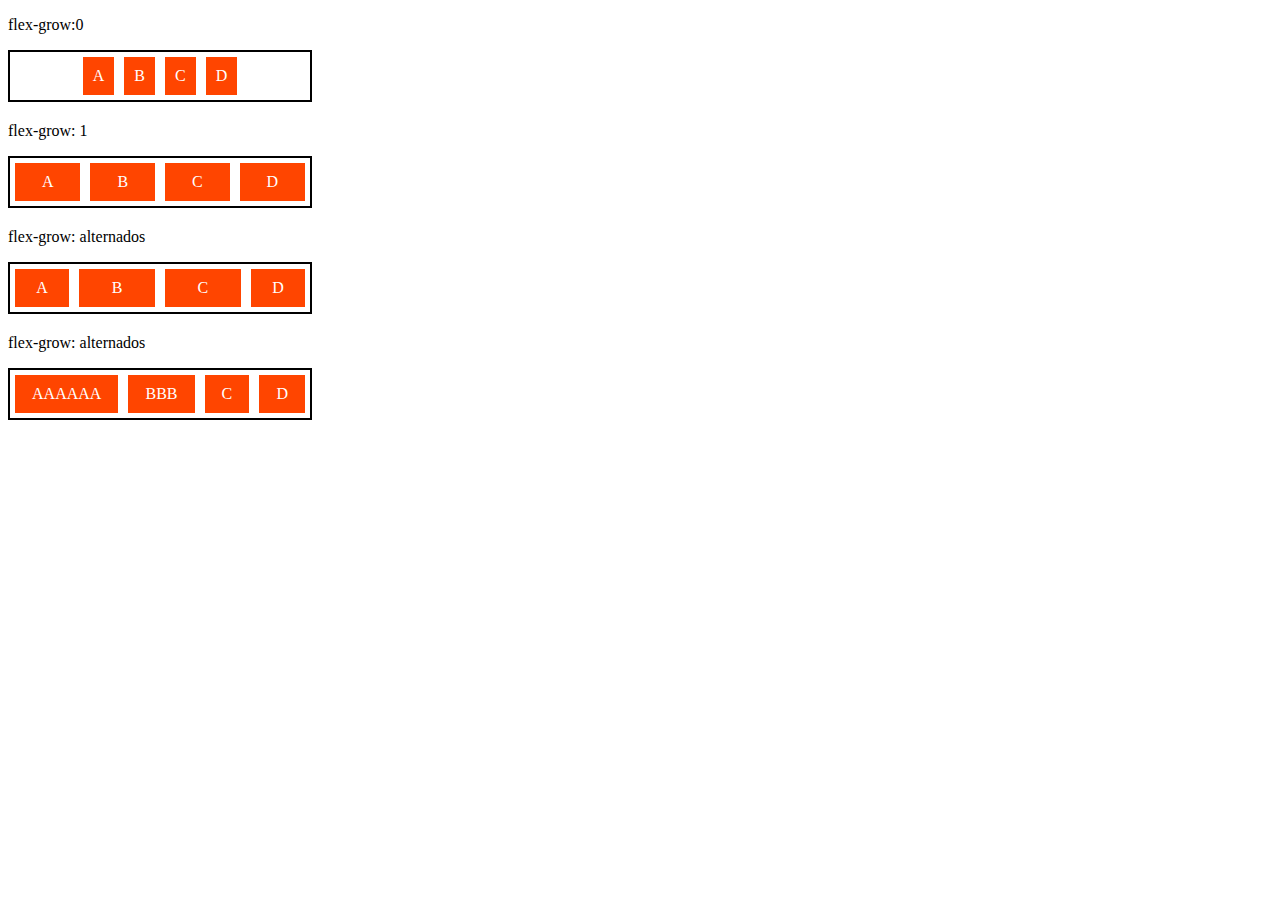
<file: project-flexbox-dio/7-flex-grow.html>
<!DOCTYPE html>
<html lang="en">
<head>
    <meta charset="UTF-8">
    <meta name="viewport" content="width=device-width, initial-scale=1.0">
    <title>Fundamentos - flex grow</title>
    <style>
        .flex-container{
            display: flex;
            border: 2px solid black;
            max-width: 300px;
            margin-bottom: 20px;
            justify-content: center;
        }

        .item{
            background-color: orangered;
            margin: 5px;
            padding: 10px;
            text-align: center;
            color: white;
        }

        .fg-0{
            flex-grow: 0;
        }

        .fg-1{
            flex-grow: 1;
        }

        .fg-2{
            flex-grow: 2;
        }

        .fg-3{
            flex-grow: 3;
        }
    </style>
</head>
<body>
    <p>flex-grow:0</p>
    <div class="flex-container">
        <div class="item fg-0">A</div>
        <div class="item fg-0">B</div>
        <div class="item fg-0">C</div>
        <div class="item fg-0">D</div>
    </div>

    <p>flex-grow: 1</p>
    <div class="flex-container">
        <div class="item fg-1">A</div>
        <div class="item fg-1">B</div>
        <div class="item fg-1">C</div>
        <div class="item fg-1">D</div>
    </div>

    <p>flex-grow: alternados</p>
    <div class="flex-container">
        <div class="item fg-1">A</div>
        <div class="item fg-2">B</div>
        <div class="item fg-2">C</div>
        <div class="item fg-1">D</div>
    </div>
    <p>flex-grow: alternados</p>
    <div class="flex-container">
        <div class="item fg-2">AAAAAA</div>
        <div class="item fg-2">BBB</div>
        <div class="item fg-2">C</div>
        <div class="item fg-2">D</div>
    </div>
</body>
</html>
</file>
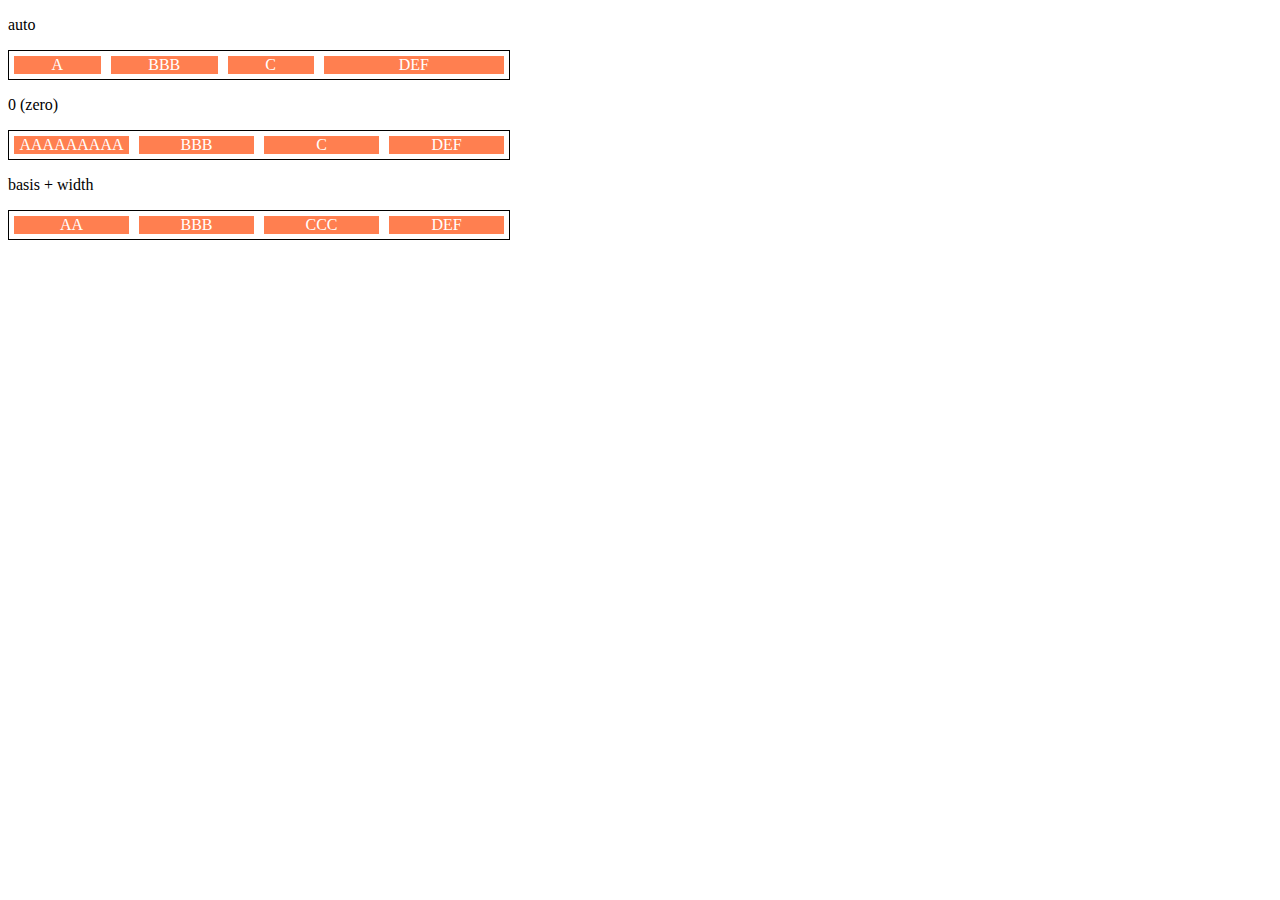
<file: project-flexbox-dio/8-flex-basis.html>
<!DOCTYPE html>
<html lang="en">
<head>
    <meta charset="UTF-8">
    <meta name="viewport" content="width=device-width, initial-scale=1.0">
    <title>Fundamentos - flex basis</title>

    <style>
        .flex-container{
            max-width: 500px;
            border: 1px solid black;
            display: flex;
        }

        .items{
            background-color: coral;
            color: white;
            text-align: center;
            margin: 5px;
        }

        .bauto{
            flex-basis: auto;
        }

        .fg-0{
            flex-grow: 0;
        }

        .fg-1{
            flex-grow: 1;
        }
        
        .fg-2{
            flex-grow: 2;
        }

        .b-0{
            flex-basis: 0;
        }
        
        .w100{
            flex-basis: 50px;
        }
    </style>
</head>
<body>
    <p>auto</p>
    <div class="flex-container">
        <div class="items bauto fg-1">A</div>
        <div class="items bauto fg-1">BBB</div>
        <div class="items bauto fg-1">C</div>
        <div class="items bauto fg-2">DEF</div>
    </div>

    <p>0 (zero)</p>
    <div class="flex-container">
         <div class="items b-0 fg-1">AAAAAAAAA</div>
        <div class="items b-0 fg-1">BBB</div>
        <div class="items b-0 fg-1">C</div>
        <div class="items b-0 fg-1">DEF</div>
    </div>

    <p>basis + width</p>
    <div class="flex-container">
        <div class="items w100 fg-2">AA</div>
       <div class="items w100 fg-2">BBB</div>
       <div class="items w100 fg-2">CCC</div>
       <div class="items w100 fg-2">DEF</div>
   </div>
</body>
</html>
</file>
<file: dino-game/style.css>
@charset "UTF-8";
body{
    background-color: #fafafa;
}

.dino{
    height: 60px;
    width: 60px;
    background-image: url('dino.png');
    position: absolute;
    bottom: 0;
}
.cactus{
    height: 60px;
    width: 60px;
    background-image: url('cactus.png');
    position: absolute;
    bottom: 0;
}
.game-over{
    margin-top: 150px;
    text-align: center;
    font-family: Arial, Helvetica, sans-serif;
    font-size: 5em;
}
.texto{
    text-align: center;
    font-family: Arial, Helvetica, sans-serif;
    font-size: 2em;
    color: rgb(173, 173, 54);
}
@keyframes slideright {
    from {
        background-position: 70000%;
    }
    to {
        background-position: 0;
    }
}
.background{
    position: absolute;
    bottom: 0;
    background-image: url('background.png');
    background-repeat: repeat-x;
    animation: slideright 600s infinite linear;
    width: 100%;
    height: 200px;
}
</file>
<file: project-flexbox-dio/flex-projeto/style.css>
@charset "UTF-8";
@import url('https://fonts.googleapis.com/css2?family=Open+Sans:ital,wght@0,300;0,400;0,500;0,600;0,700;0,800;1,300;1,400;1,500;1,600;1,700;1,800&display=swap');
:root{
    --branco: #fff;
    --azulão: #122a57
}
*{
    margin: 0;
    padding: 0;
    font-family: 'Open Sans', sans-serif;
}
ul{
    list-style: none;
    margin: 0;
    padding: 0;
}
ul li a{
    text-decoration: none;
}
img{
    display: block;
    width: 100%;
}
.flex-container{
    display: flex;
    max-width: 992px;
    margin: auto;
    width: 100%;
    min-width: 320px;
}
header{
    background-color: var(--azulão);
    height: 15vh;
    display: flex;
    align-items: center;
    color: var(--branco);
}
header .list-items{
    display: flex;
    width: 100%;
    max-width: 260px;
    justify-content: space-between;
    align-items: center;
}
.list-items li a{
    color: var(--branco);
}
header .menu{
    justify-content: space-between;
}
.apresentacao{
    height: 100vh;
    align-items: center;
    justify-content: space-between;
}
.apresentacao .texto-apresentacao{
    min-height: 200px;
}
.texto-apresentacao h1{
    color: var(--azulão);
    font-size: 2.5em;
    margin-bottom: 10px;
}
.btn{
    background-color: var(--azulão);
    color: var(--branco);
    text-align: center;
    border-radius: 30px;
    width: 220px;
    display: block;
    text-decoration: none;
    height: 50px;
    line-height: 50px;
    margin: 10px 0;
}
#quem-somos{
    flex-direction: row-reverse;
    height: 100vh;
    align-items: center;
    justify-content: space-between;
}
#quem-somos img{
    min-width: 320px;
    margin: auto;
}
#quem-somos h2{
    font-size: 2em;
    color: var(--azulão);
    display: flex;
    margin-bottom: 20px;
}
#quem-somos h2::before{
    content: "";
    height: 50px;
    width: 5px;
    margin-right: 5px;
    background-color: var(--azulão);
    position: relative;
}
#quem-somos p{
    margin-bottom: 10px;
    width: 90%;
}

.container-externo{
    background-color: var(--azulão);
    width: 100%;
}
#servicos{
    flex-direction: column;
    padding-top: 50px;
    padding-bottom: 100px;
}
#servicos h2{
    color: var(--branco);
    font-size: 2em;
    margin-bottom: 10px;
}
.list-servicos{
    display: flex;
    justify-content: space-between;
}
.list-servicos .item-servico{
    text-align: center;
}
.item-servico a{
    width: 220px;
    background-color: var(--branco);
    border-radius: 30px;
    height: 50px;
    text-align: center;
    margin-top: 20px;
    line-height: 50px;
    padding: 5px 10px;
    color: var(--azulão);
    font-size: .8em;
    text-decoration: none;
    font-weight: 700;
}
.item-servico p{
    font-weight: 700;
    font-size: 1.1em;
    color: var(--branco);
}
.item-servico img{
    width: 80%;
    margin: auto;
}
#plano{
    flex-direction: column;
    min-height: 100vh;
    padding-top: 50px;
}
#plano h2{
    font-size: 2em;
}
.list-plano{
    display: flex;
    align-items: flex-end;
    justify-content: space-between;
}
.item-plano{
    flex: 1;
    border: 5px solid var(--azulão);
    margin-right: 20px;
    padding: 10px;
    max-width: 240px;
}
.item-plano .btn{
    margin: auto;
    margin-bottom: 20px;
}
.item-plano h3{
    font-size: 1.5em;
    display: flex;
    flex-direction: column;
    text-align: center;
    margin-top: 20px;
}
.item-plano h3::after{
    content: "";
    background-color: var(--azulão);
    width: 100%;
    height: 3px;
    margin-top: 20px;
    margin-bottom: 10px;
}
.item-plano ul{
    padding: 10px 20px;
    display: flex;
    flex-direction: column;
    margin-bottom: 10px;
}
.item-plano ul li{
    display: flex;
    align-items: center;
}
.item-plano ul li::before{
    content: "";
    width: 10px;
    height: 10px;
    background-color: var(--azulão);
    margin-right: 5px;
}
footer{
    background-color: var(--azulão);
    height: 70px;
    display: flex;
    align-items: center;
}
footer .footer{
    justify-content: space-between;
    color: var(--branco);
}
/* mobile */
@media screen and (max-width: 992px) {
    .flex-container{
        flex-direction: column;
    }
    .apresentacao{
        flex-direction: column-reverse;
    }
    .apresentacao .texto-apresentacao{
        width: 100%;
    }
    #quem-somos{
        flex-direction: column-reverse;
    }
    .list-servicos{
        flex-direction: column;
    }
    .item-servico img{
        width: 50%;
        margin: auto;
    }
    .list-plano{
        flex-direction: column;
        align-items: flex-start;
        margin-bottom: 20px;
    }
    .list-plano .item-plano{
        max-width: 90%;
        margin: auto;
        width: 100%;
        margin-bottom: 20px;
    }
}
</file>
